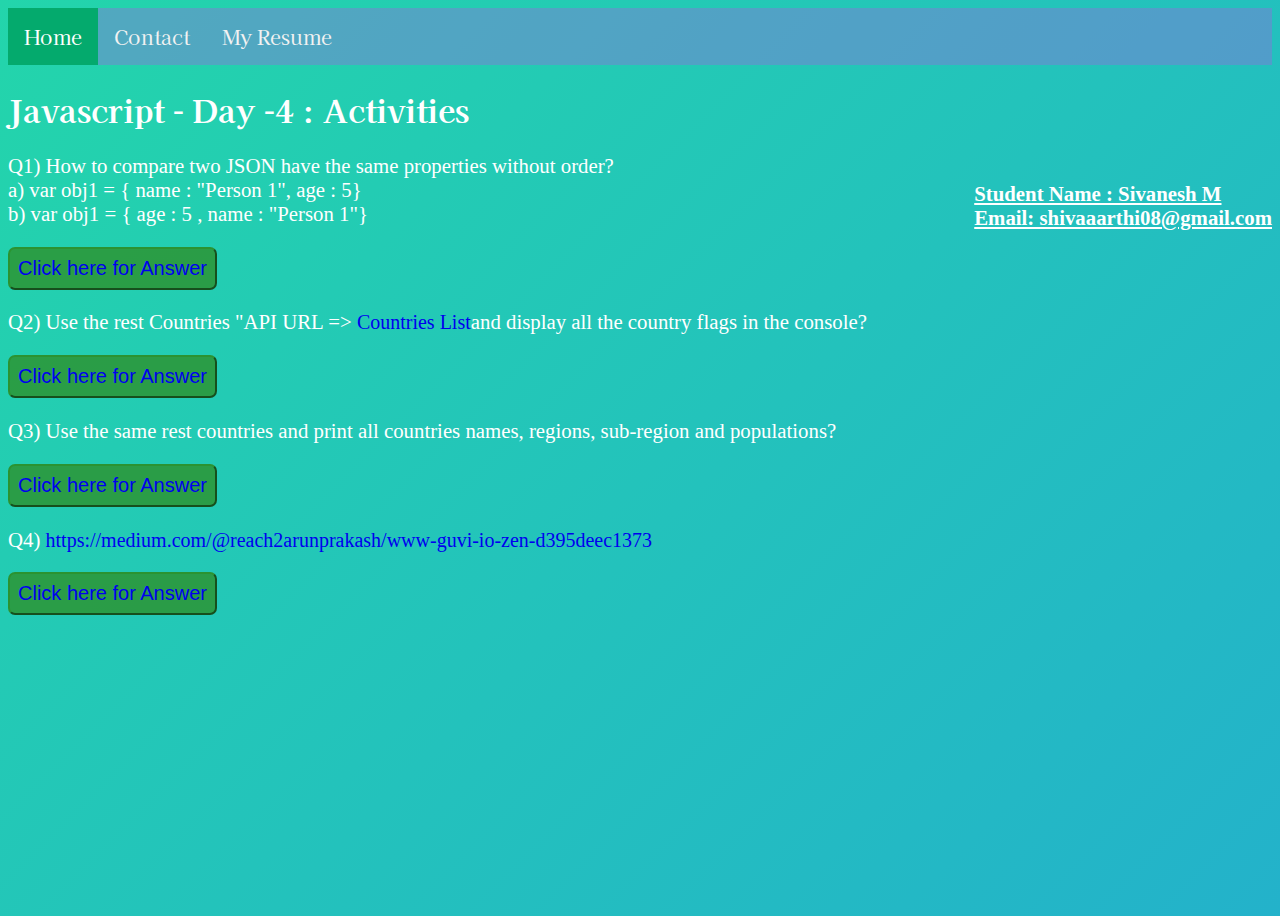
<file: index.html>
<!DOCTYPE html>
<html lang="en">
  <head>
    <meta charset="UTF-8" />
    <meta http-equiv="X-UA-Compatible" content="IE=edge" />
    <meta name="viewport" content="width=device-width, initial-scale=1.0" />
    <link rel="preconnect" href="https://fonts.googleapis.com" />
    <link rel="preconnect" href="https://fonts.gstatic.com" crossorigin />
    <link
      href="https://fonts.googleapis.com/css2?family=Kaisei+Opti&display=swap"
      rel="stylesheet"
    />
    <link rel="stylesheet" href="style.css" />
    <style>
      p,
      h4,
      h5 {
        color: white;
        font-family: "Times New Roman", Times, serif;
        font-size: 1.3em;
      }
      h4 {
        float: right;
      }

      .btn-info {
        background-color: rgba(44, 145, 44, 0.8);
        border-radius: 7px;
        border-color: rgba(44, 145, 44, 0.8);
        padding: 8px;
      }
    </style>
    <title>Zen Class</title>
  </head>
  <body>
    <div>
      <div class="topnav">
        <a class="active" href="#home">Home</a>
        <a href="contact.html">Contact</a>
        <a href="/New folder/resume.html">My Resume</a>
      </div>
      <h1 class="text-center">Javascript - Day -4 : Activities</h1>
    </div>
    <div class="profile-info">
      <h4>
        Student Name : Sivanesh M <br />
        Email: shivaaarthi08@gmail.com
      </h4>
    </div>
    <p>
      Q1) How to compare two JSON have the same properties without order?<br />
      a) var obj1 = { name : "Person 1", age : 5} <br />
      b) var obj1 = { age : 5 , name : "Person 1"}<br />
    </p>
    <button class="btn btn-info">
      <a href="question1.html" target=""><span>Click here for Answer</span></a>
    </button>
    <p>
      Q2) Use the rest Countries "API URL =>
      <a href="https://restcountries.eu/rest/v2/all">Countries List</a>and
      display all the country flags in the console?
    </p>
    <button class="btn btn-info">
      <a href="question2.html" target="">Click here for Answer</a>
    </button>

    <p>
      Q3) Use the same rest countries and print all countries names, regions,
      sub-region and populations?
    </p>
    <button class="btn btn-info">
      <a href="question3.html" target="">Click here for Answer</a>
    </button>
    <p>
      Q4)
      <a
        href="https://medium.com/@reach2arunprakash/www-guvi-io-zen-d395deec1373"
        >https://medium.com/@reach2arunprakash/www-guvi-io-zen-d395deec1373</a
      >
    </p>
    <button class="btn btn-info">
      <a href="question4.html" target="">Click here for Answer</a>
    </button>
  </body>
</html>
</file>
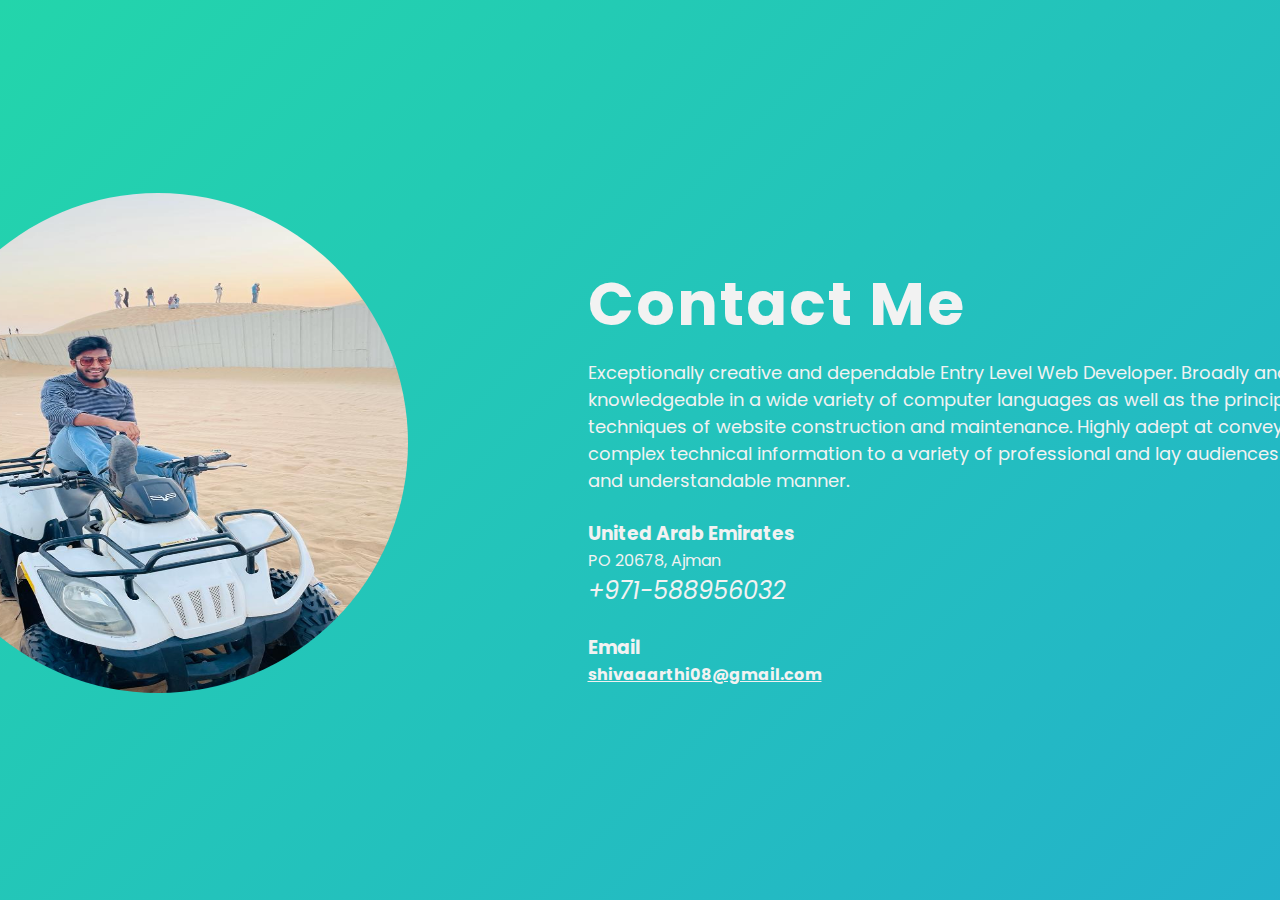
<file: contact.html>
<!DOCTYPE html>
<html lang="en">
  <head>
    <meta charset="UTF-8" />
    <meta http-equiv="X-UA-Compatible" content="IE=edge" />
    <meta name="viewport" content="width=device-width, initial-scale=1.0" />
    <link rel="stylesheet" href="styleContact.css" />
    <style>
      button {
        border-radius: 8px;
        background-color: rgba(44, 145, 44, 0.8);
        padding: 10px 10px;
        font-size: 20px;
        font-weight: bold;

        border-color: rgba(44, 145, 44, 0.8);
        text-decoration: none;
      }
      #back {
        vertical-align: top;
        text-align: left;
      }
    </style>
    <title>Contact</title>
  </head>
  <body>
    <div id="back">
      <!-- <button>
        <a href="index.html" style="margin: 20px">Back</a>
      </button> -->
    </div>
    <br />
    <div class="photo">
      <img
        style="float: right; margin: 0px 0px 15px 15px"
        src="dummy.jpg"
        alt="photo"
      />
    </div>
    <div class="contact container">
      <div class="form">
        <div class="form-txt">
          <h1>Contact Me</h1>
          <p>
            <span
              >Exceptionally creative and dependable Entry Level Web Developer.
              Broadly and deeply knowledgeable in a wide variety of computer
              languages as well as the principles and techniques of website
              construction and maintenance. Highly adept at conveying complex
              technical information to a variety of professional and lay
              audiences in a clear and understandable manner.</span
            >
          </p>
          <br />
          <h3 style="color: #f2f2f2">United Arab Emirates</h3>
          <p style="color: #f2f2f2">
            PO 20678, Ajman<br /><i style="font-size: 1.5em">+971-588956032</i>
          </p>
          <br />
          <h3 style="color: #f2f2f2">Email</h3>
          <a
            class="form-txt"
            href="mailto:shivaaarthi08@gmail.com"
            style="color: #f2f2f2"
            ><b>shivaaarthi08@gmail.com</b>
          </a>
        </div>
      </div>
    </div>
  </body>
</html>
</file>
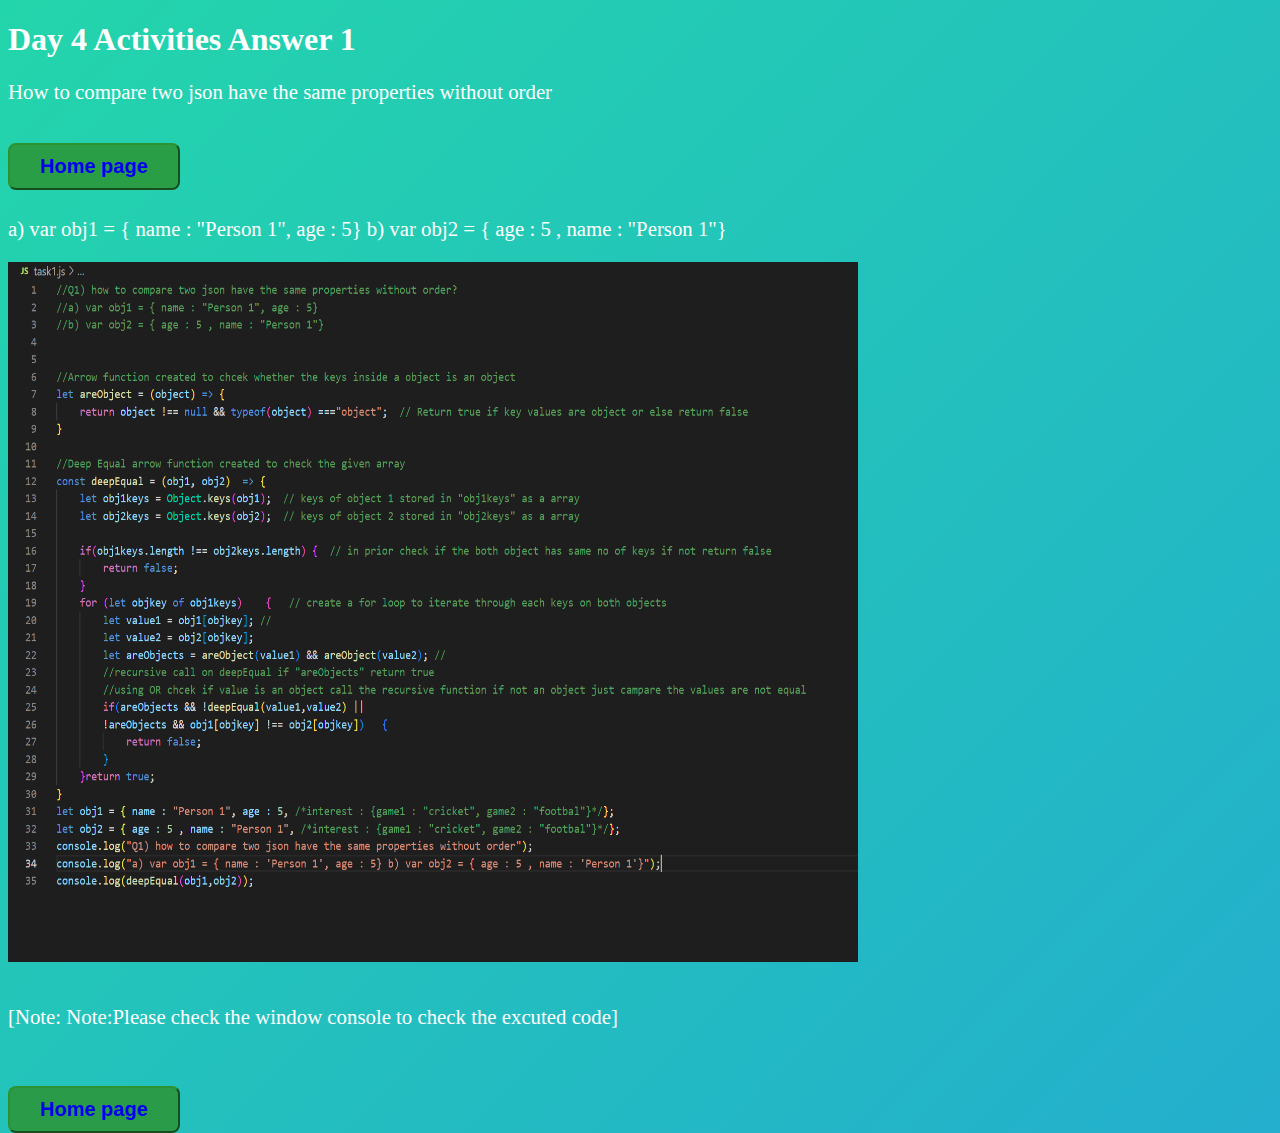
<file: question1.html>
<!DOCTYPE html>
<html lang="en">
  <head>
    <meta charset="UTF-8" />
    <meta http-equiv="X-UA-Compatible" content="IE=edge" />
    <meta name="viewport" content="width=device-width, initial-scale=1.0" />
    <link
      href="https://cdn.jsdelivr.net/npm/bootstrap@5.2.0/dist/css/bootstrap.min.css"
      rel="stylesheet"
      integrity="sha384-gH2yIJqKdNHPEq0n4Mqa/HGKIhSkIHeL5AyhkYV8i59U5AR6csBvApHHNl/vI1Bx"
      crossorigin="anonymous"
    />
    <link rel="stylesheet" href="style.css" />
    <style>
      button {
        position: absolute;
        border-radius: 8px;
        background-color: rgba(44, 145, 44, 0.8);
        padding: 10px 10px;
        font-size: 20px;
        font-weight: bold;
        align-items: flex-start;
        border-color:rgba(44, 145, 44, 0.8);
        text-decoration: none;
      }
      p,
      h4,
      h5 {
        color: white;
        font-family: "Times New Roman", Times, serif;
        font-size: 1.3em;
      }
    </style>
    <title>Day4 Activity</title>
  </head>
  <body>
    <h1 class="text-center">Day 4 Activities Answer 1</h1>
    <p>How to compare two json have the same properties without order</p>
    <br />
    <button>
      <a href="index.html" style="margin: 20px">Home page</a></button
    ><br />
    </button>
    <br />
    <br>
    <p>
      a) var obj1 = { name : "Person 1", age : 5} b) var obj2 = { age : 5 , name
      : "Person 1"}
    </p>
    <img
      class="code-img"
      src="Task1 Code.PNG"
      alt="Image of Task one"
      height="700px"
      width="850px"
    />
    <br>
    <br>
    <p>
      [Note: Note:Please check the window console to check the excuted code]
    </p>
    <br />
    <br />
    <button>
      <a href="index.html" style="margin: 20px">Home page</a></button
    >
    </button>
    <script src="task1.js"></script>
    <script
      src="https://cdn.jsdelivr.net/npm/bootstrap@5.2.0/dist/js/bootstrap.bundle.min.js"
      integrity="sha384-A3rJD856KowSb7dwlZdYEkO39Gagi7vIsF0jrRAoQmDKKtQBHUuLZ9AsSv4jD4Xa"
      crossorigin="anonymous"
    ></script>
  </body>
</html>
</file>
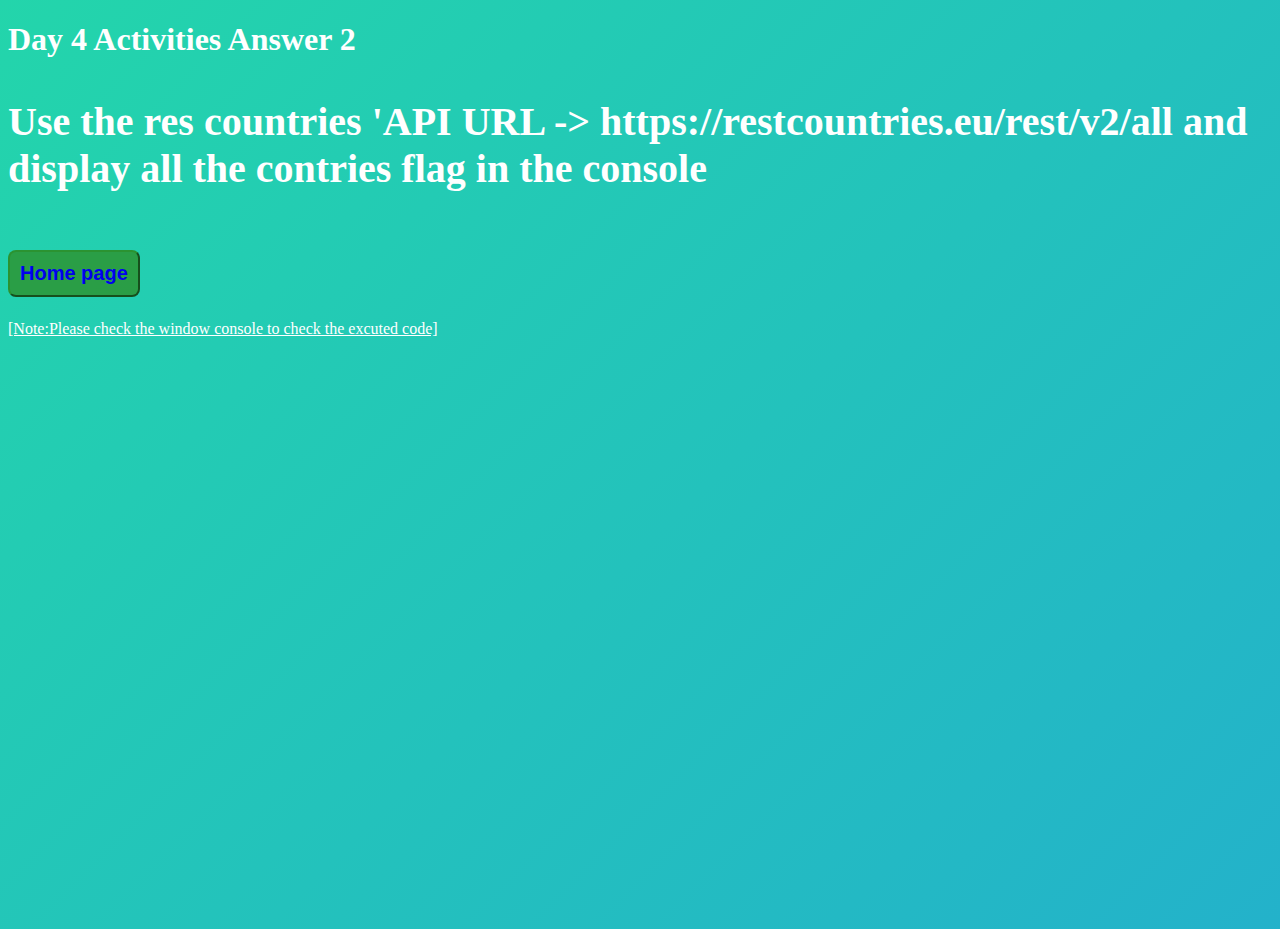
<file: question2.html>
<!DOCTYPE html>
<html lang="en">
  <head>
    <meta charset="UTF-8" />
    <meta http-equiv="X-UA-Compatible" content="IE=edge" />
    <meta name="viewport" content="width=device-width, initial-scale=1.0" />
    <link
      href="https://cdn.jsdelivr.net/npm/bootstrap@5.2.0/dist/css/bootstrap.min.css"
      rel="stylesheet"
      integrity="sha384-gH2yIJqKdNHPEq0n4Mqa/HGKIhSkIHeL5AyhkYV8i59U5AR6csBvApHHNl/vI1Bx"
      crossorigin="anonymous"
    />
    <link rel="stylesheet" href="style.css" />
    <style>
      * {
        box-sizing: border-box;
      }

      #coloum {
        float: left;
        width: 10%;
        padding: 10px;
      }

      /* Clearfix (clear floats) */
      #countryFlag::after {
        content: "";
        clear: both;
        display: table;
      }
      img {
        border-radius: 100%;
      }
      button {
        position: absolute;
        border-radius: 8px;
        background-color: rgba(44, 145, 44, 0.8);
        padding: 10px 10px;
        font-size: 20px;
        font-weight: bold;
        align-items: flex-start;
        border-color: rgba(44, 145, 44, 0.8);
        text-decoration: none;
      }
    </style>

    <title>Day3 Activity</title>
  </head>
  <body>
    <h1 class="text-center">Day 4 Activities Answer 2</h1>
    <p style="font-weight: bold; font-size: 2.5em">
      Use the res countries 'API URL -> https://restcountries.eu/rest/v2/all and
      display all the contries flag in the console
    </p>
    <br />
    <button class="text-end" class="btn btn-success">
      <a href="index.html">Home page</a>
    </button>
    <br />
    <br />
    <br />

    <div id="countryFlag"></div>

    <p style="text-decoration: underline">
      [Note:Please check the window console to check the excuted code]
    </p>
    <br />

    <script src="task2.js"></script>
    <script
      src="https://cdn.jsdelivr.net/npm/bootstrap@5.2.0/dist/js/bootstrap.bundle.min.js"
      integrity="sha384-A3rJD856KowSb7dwlZdYEkO39Gagi7vIsF0jrRAoQmDKKtQBHUuLZ9AsSv4jD4Xa"
      crossorigin="anonymous"
    ></script>
  </body>
</html>
</file>
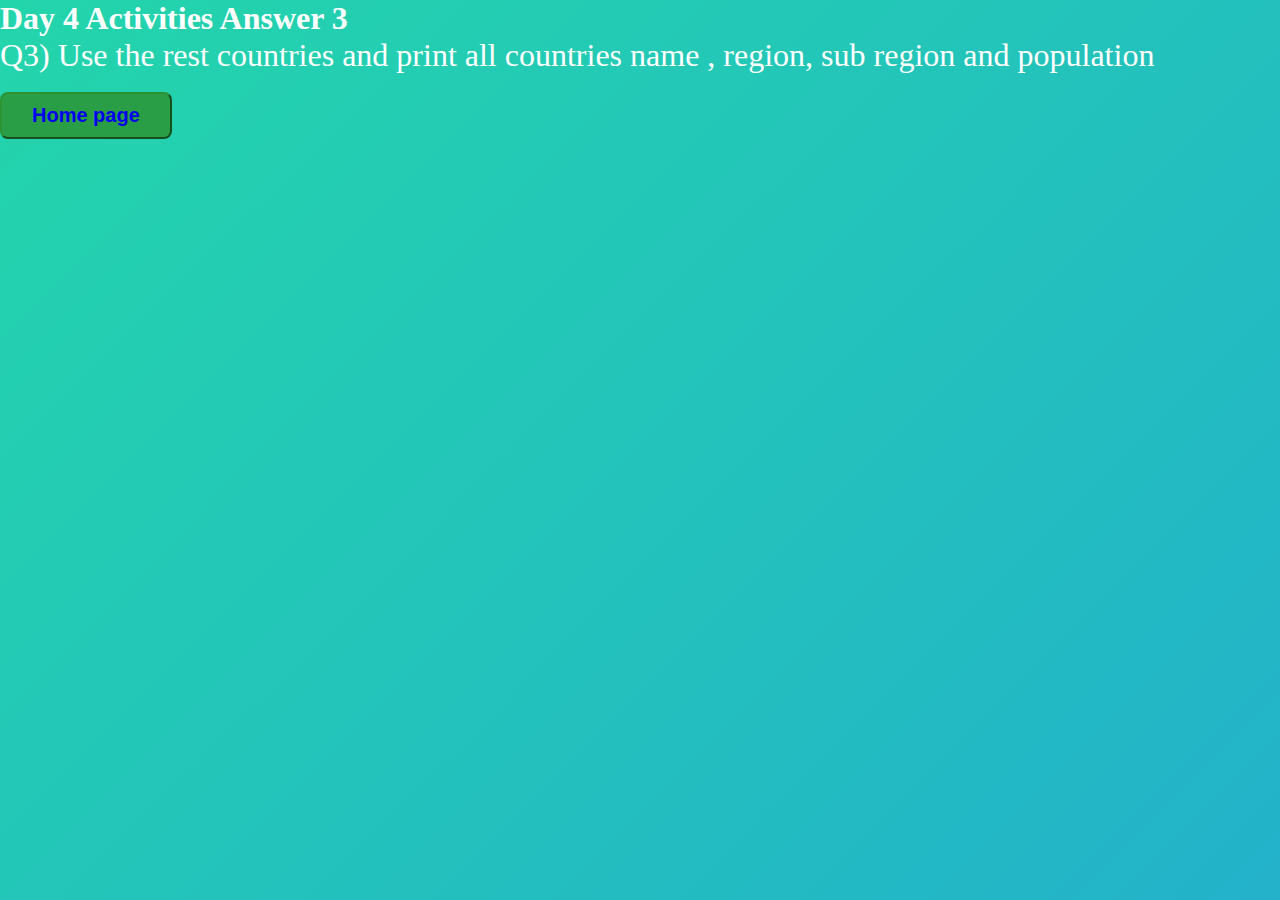
<file: question3.html>
<!DOCTYPE html>
<html lang="en">
  <head>
    <meta charset="UTF-8" />
    <meta http-equiv="X-UA-Compatible" content="IE=edge" />
    <meta name="viewport" content="width=device-width, initial-scale=1.0" />
    <link
      href="https://cdn.jsdelivr.net/npm/bootstrap@5.2.0/dist/css/bootstrap.min.css"
      rel="stylesheet"
      integrity="sha384-gH2yIJqKdNHPEq0n4Mqa/HGKIhSkIHeL5AyhkYV8i59U5AR6csBvApHHNl/vI1Bx"
      crossorigin="anonymous"
    />
    <link rel="stylesheet" href="style.css" />
    <style>
      * {
        box-sizing: border-box;
        margin: 0;
        padding: 0;
      }

      #coloum {
        position: relative;
        float: left;
        width: 20%;
        padding: 0px;
      }

      /* Clearfix (clear floats) */
      #countryFlag::after {
        content: "";
        clear: both;
        display: table;
      }
      img {
        object-fit: cover;
        border-radius: 100%;
        align-items: center;
        transition: transform 0.2s;
      }
      img:hover {
        transform: scale(1.2);
      }
      button {
        position: absolute;
        border-radius: 8px;
        background-color: rgba(44, 145, 44, 0.8);
        padding: 10px 10px;
        font-size: 20px;
        font-weight: bold;
        align-items: flex-start;
        border-color: rgba(44, 145, 44, 0.8);
        text-decoration: none;
      }

      p {
        font-family: "Times New Roman", Times, serif;
        font-size: 1em;
      }
    </style>
    <title>Day4 Activity</title>
  </head>
  <body>
    <h1 class="text-center">Day 4 Activities Answer 3</h1>
    <p style="font-size: 2em">
      Q3) Use the rest countries and print all countries name , region, sub
      region and population
    </p>
    <br />
    <button>
      <a href="index.html" style="margin: 20px">Home page</a></button
    ><br />
    <br />

    <br />

    <div id="countryDetail"></div>

    <script src="task3.js"></script>
  </body>
</html>
</file>
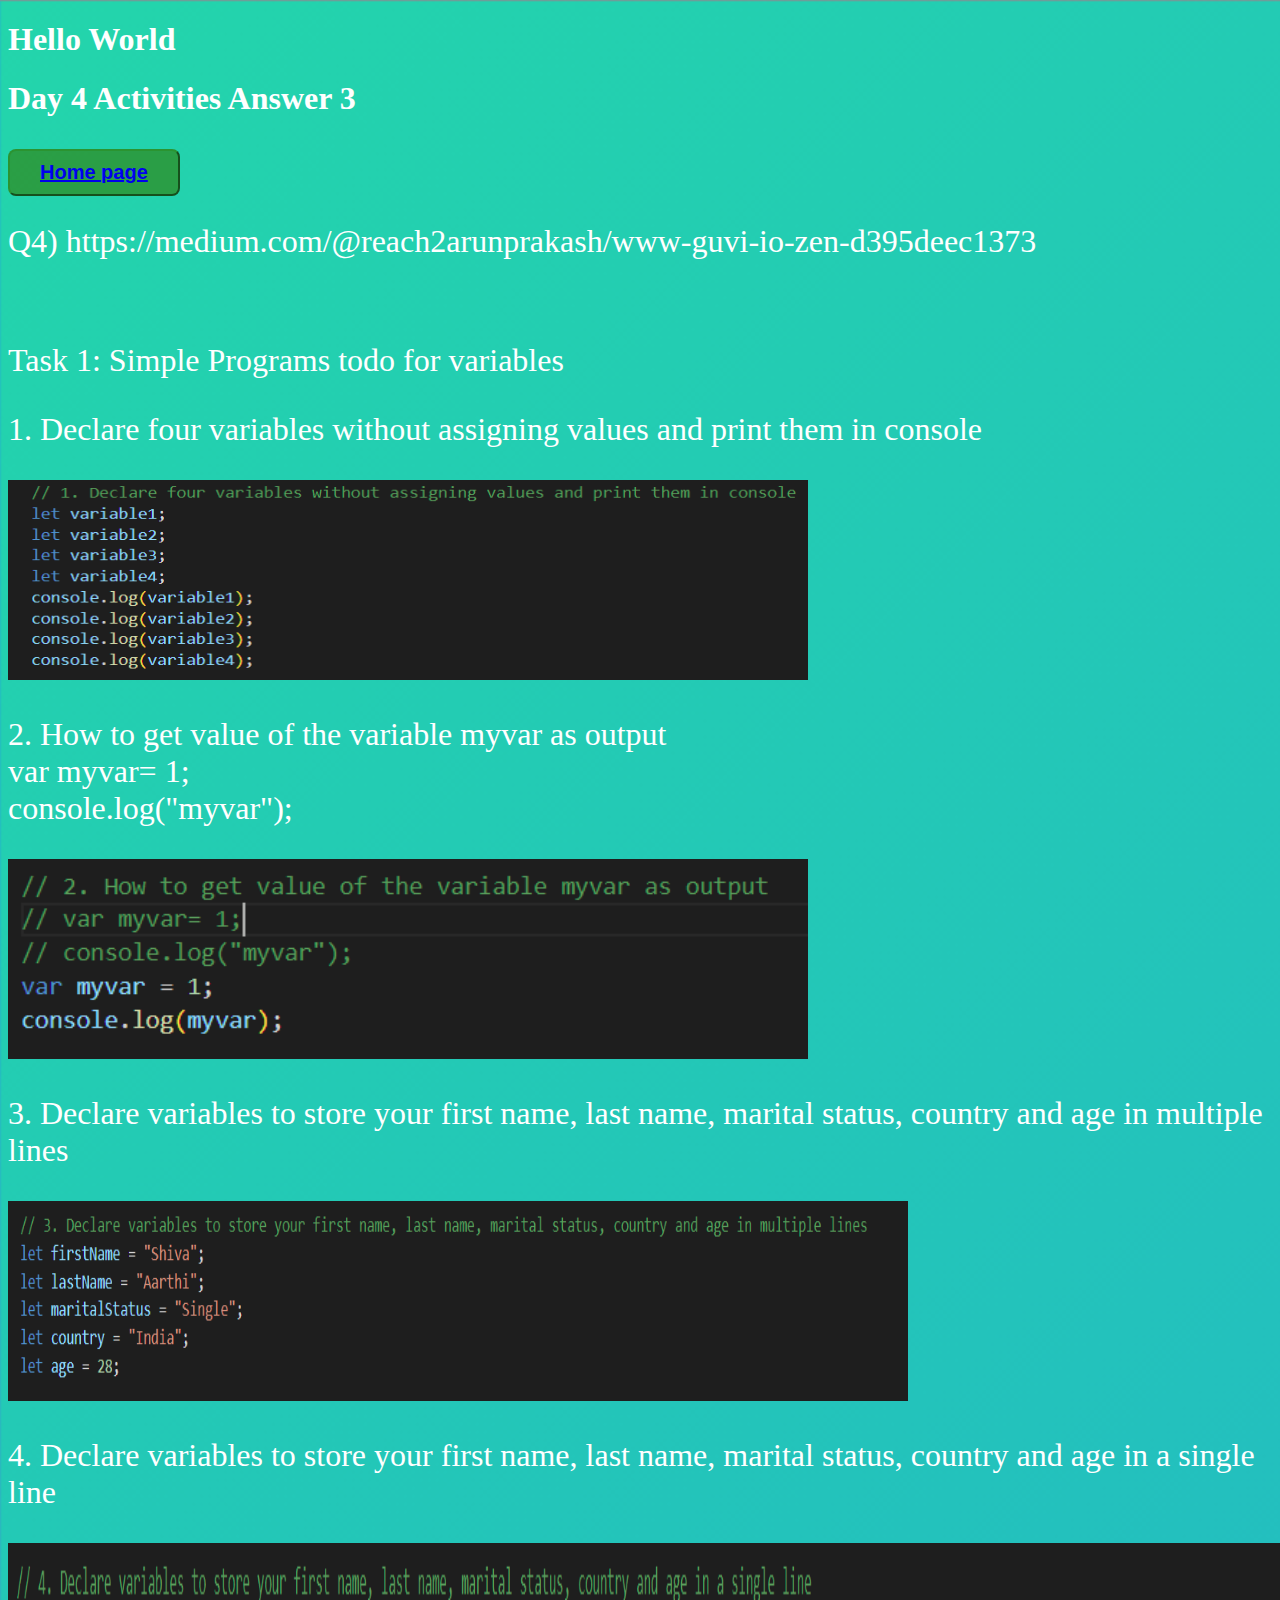
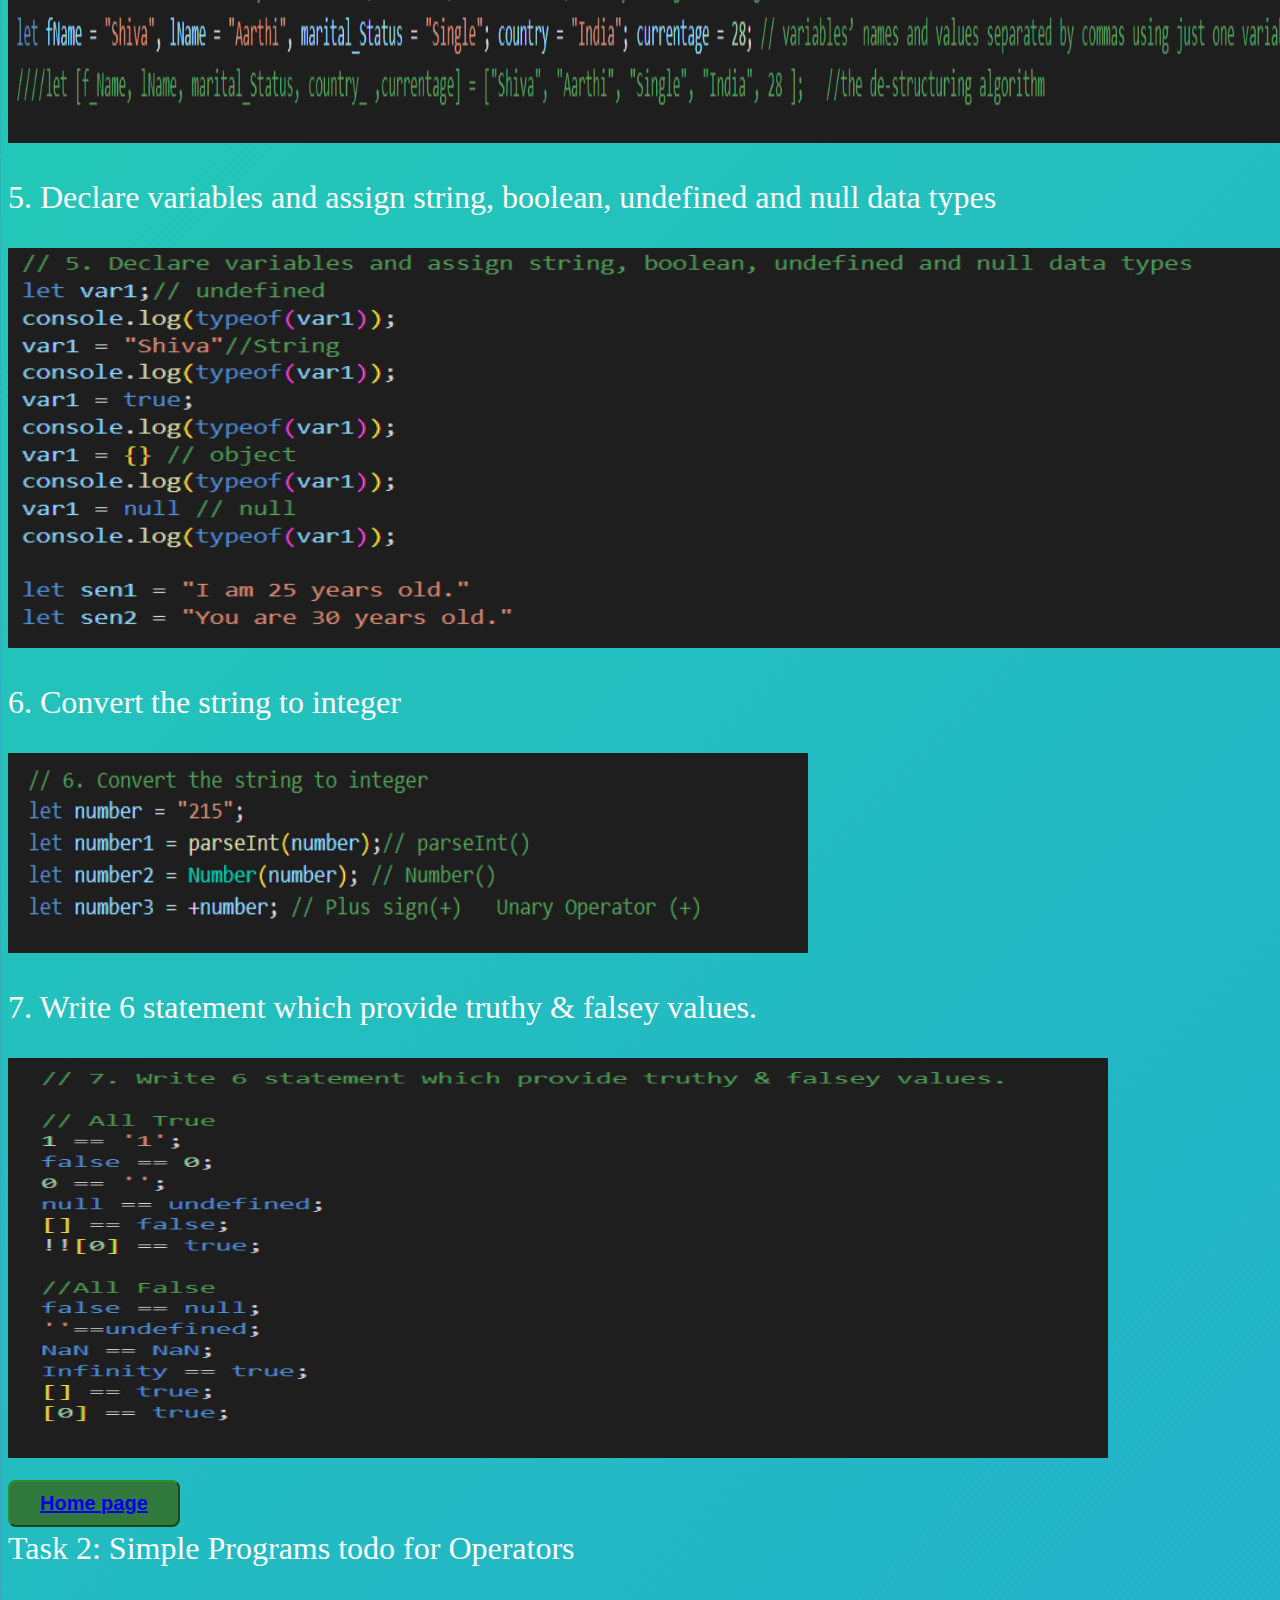
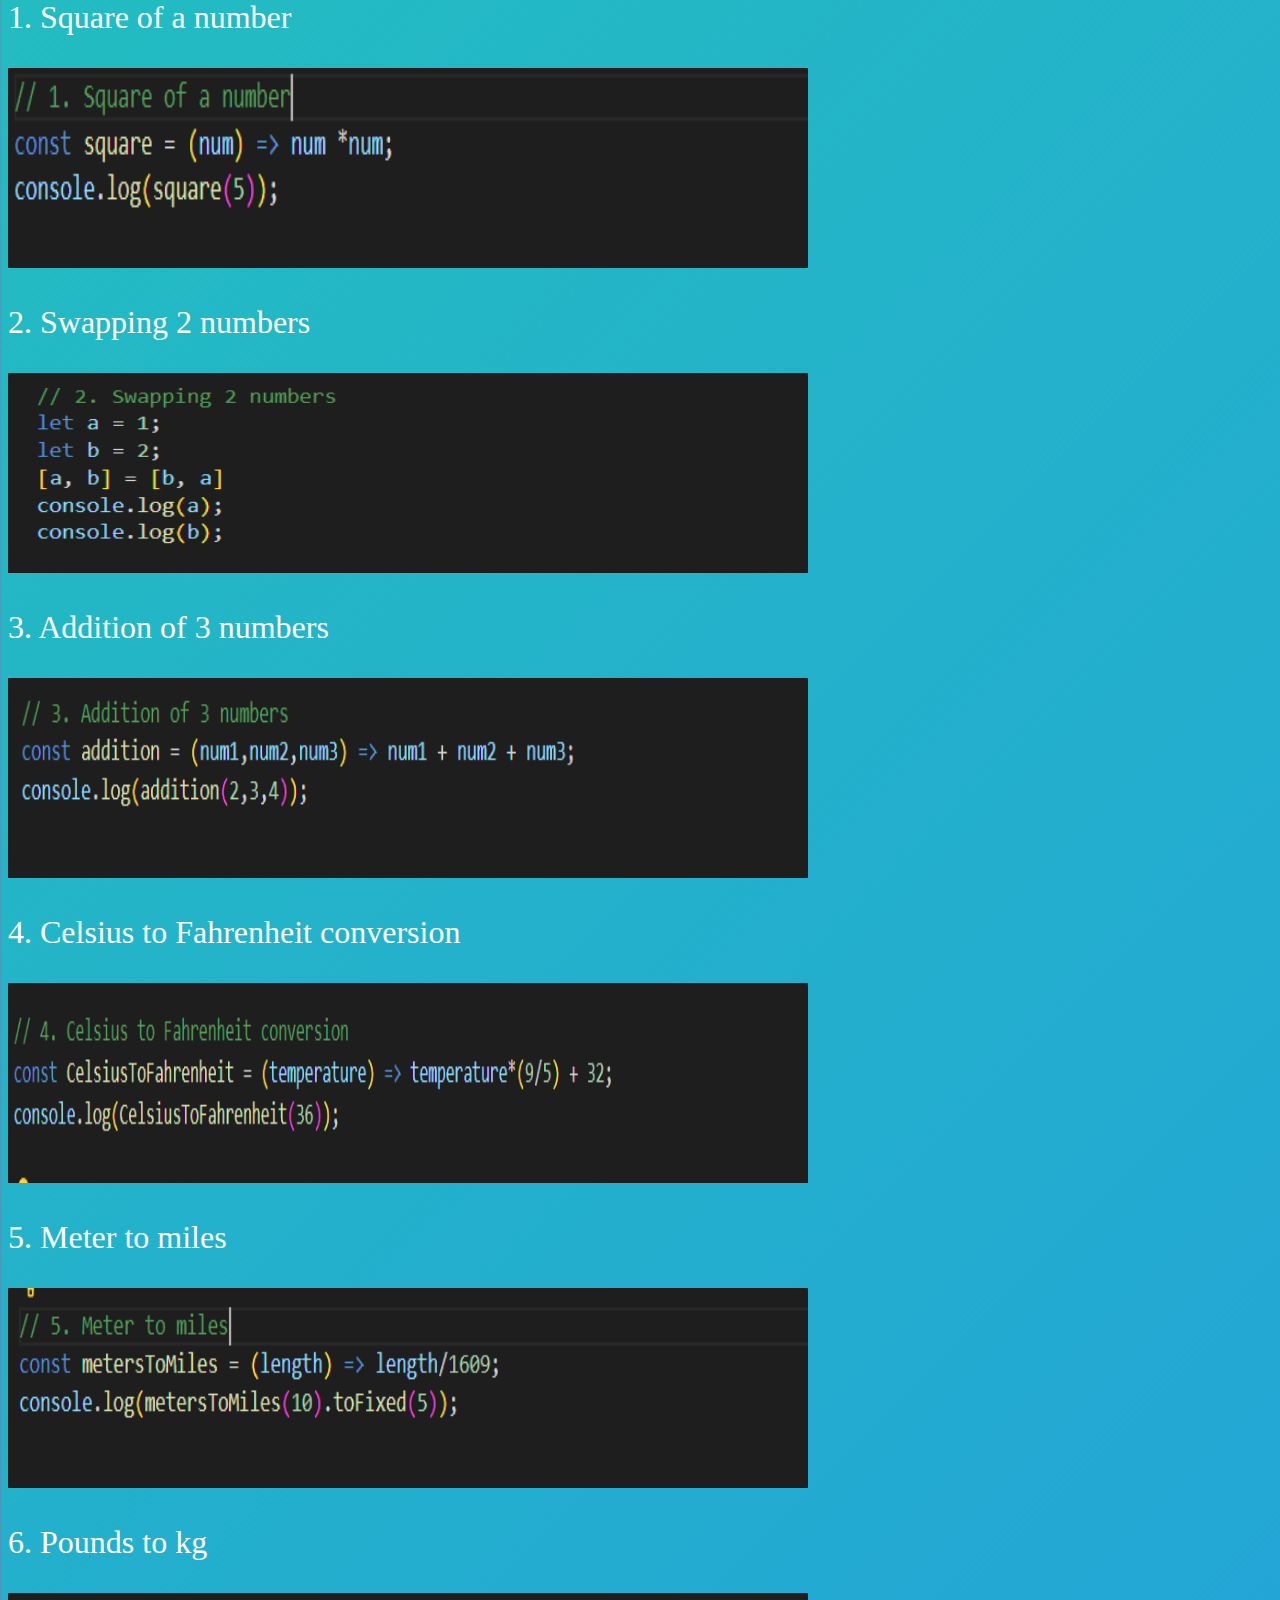
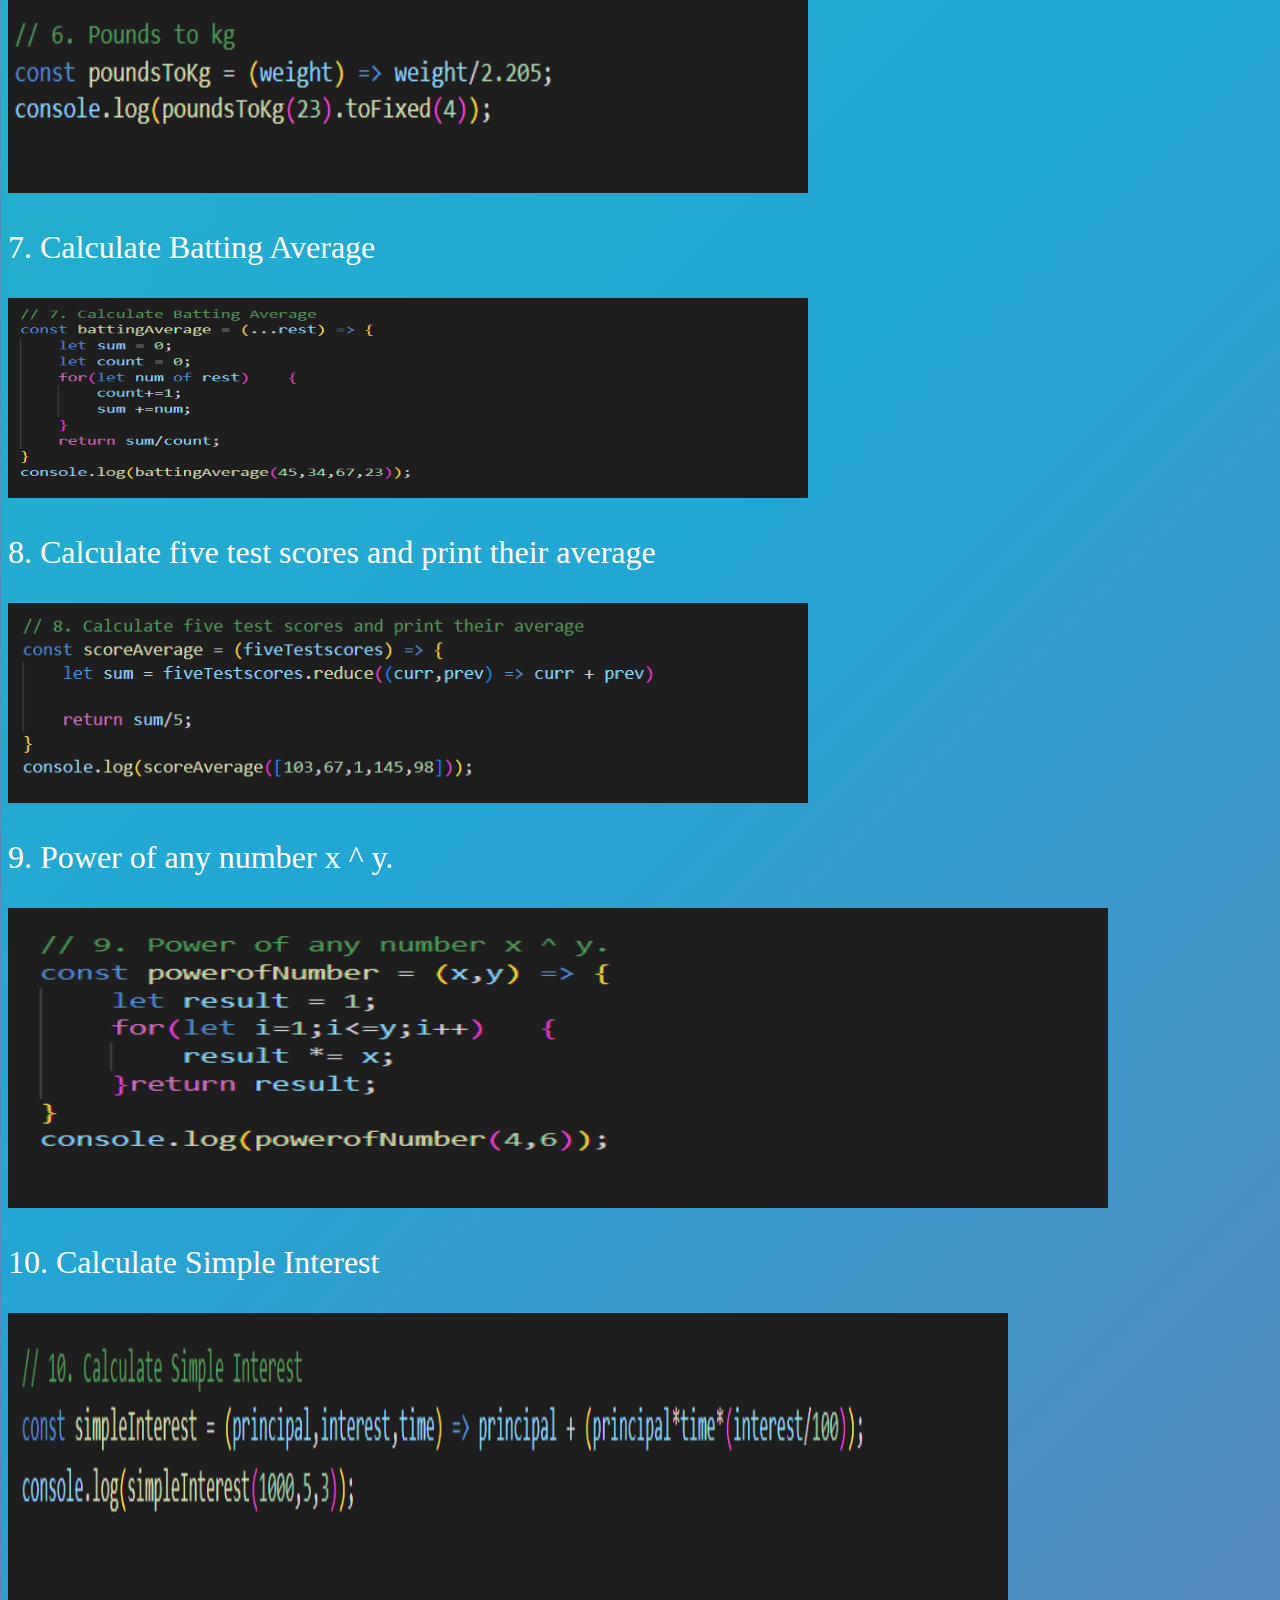
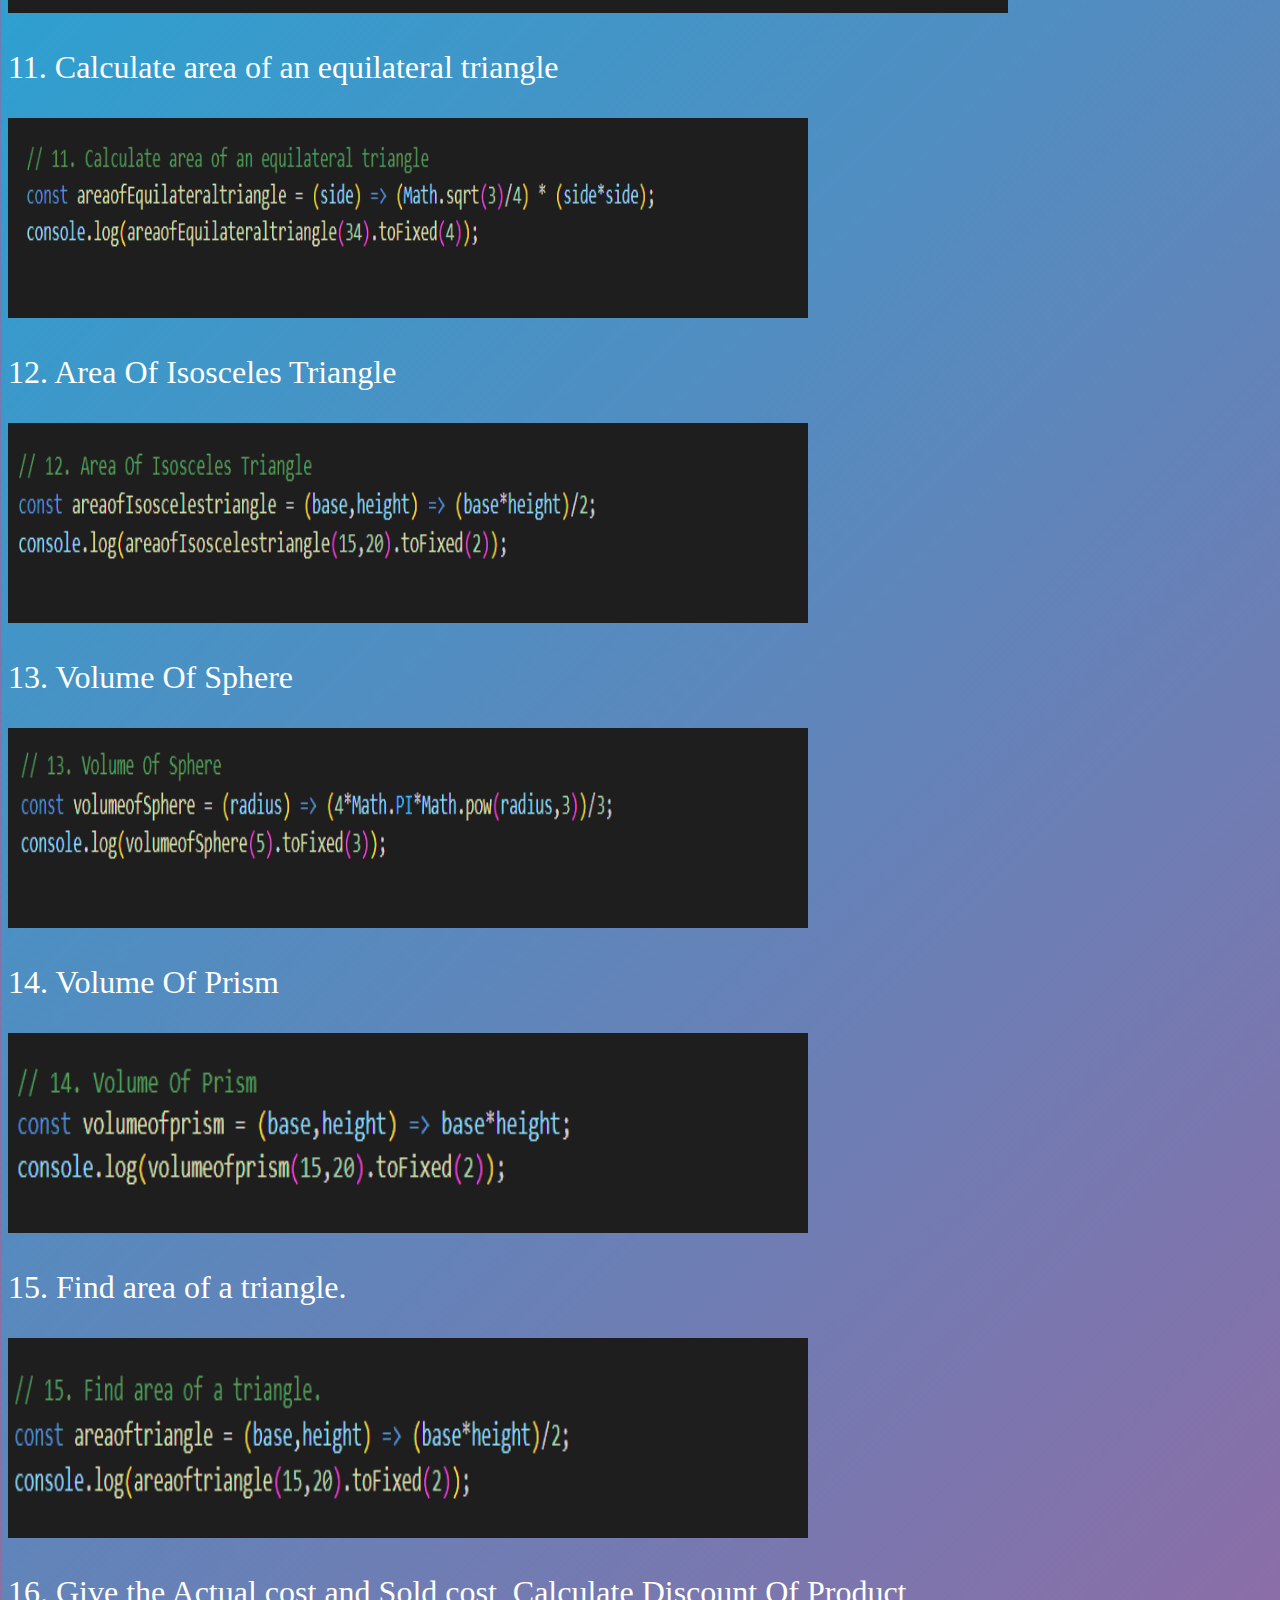
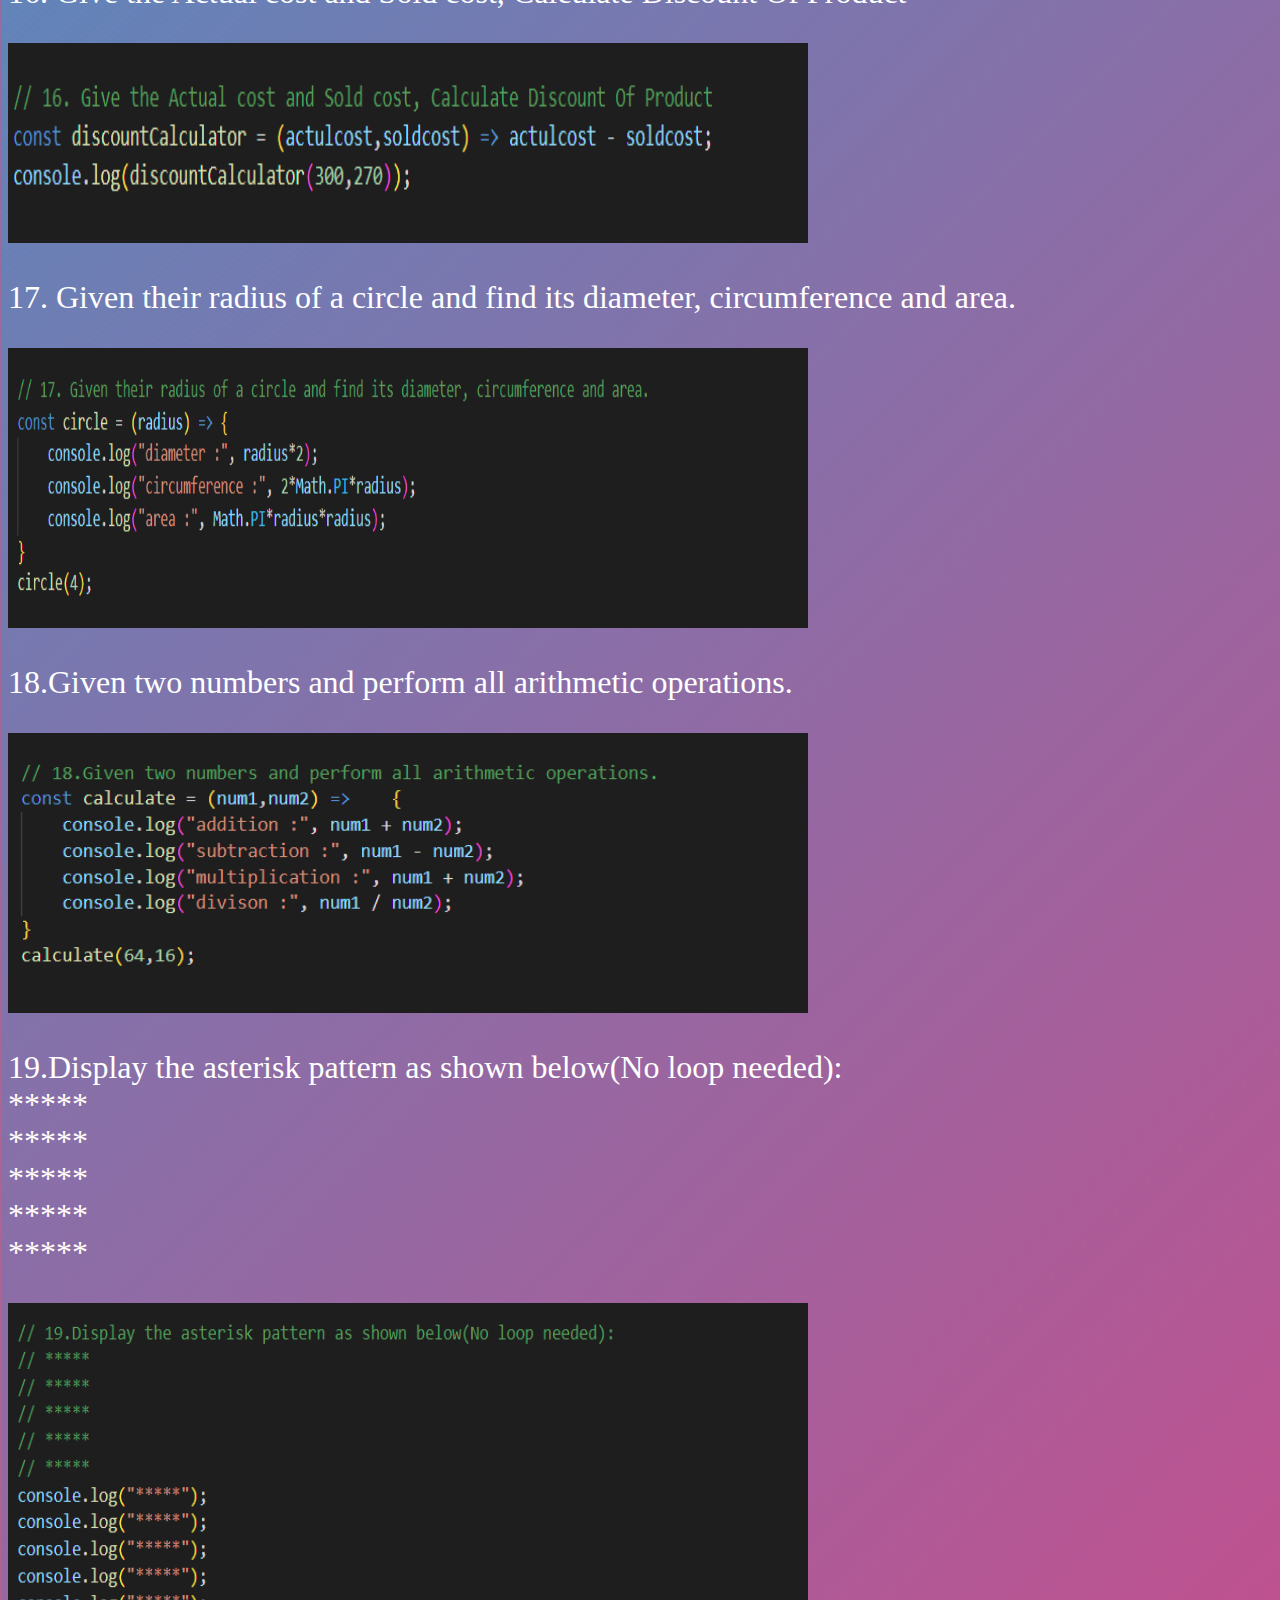
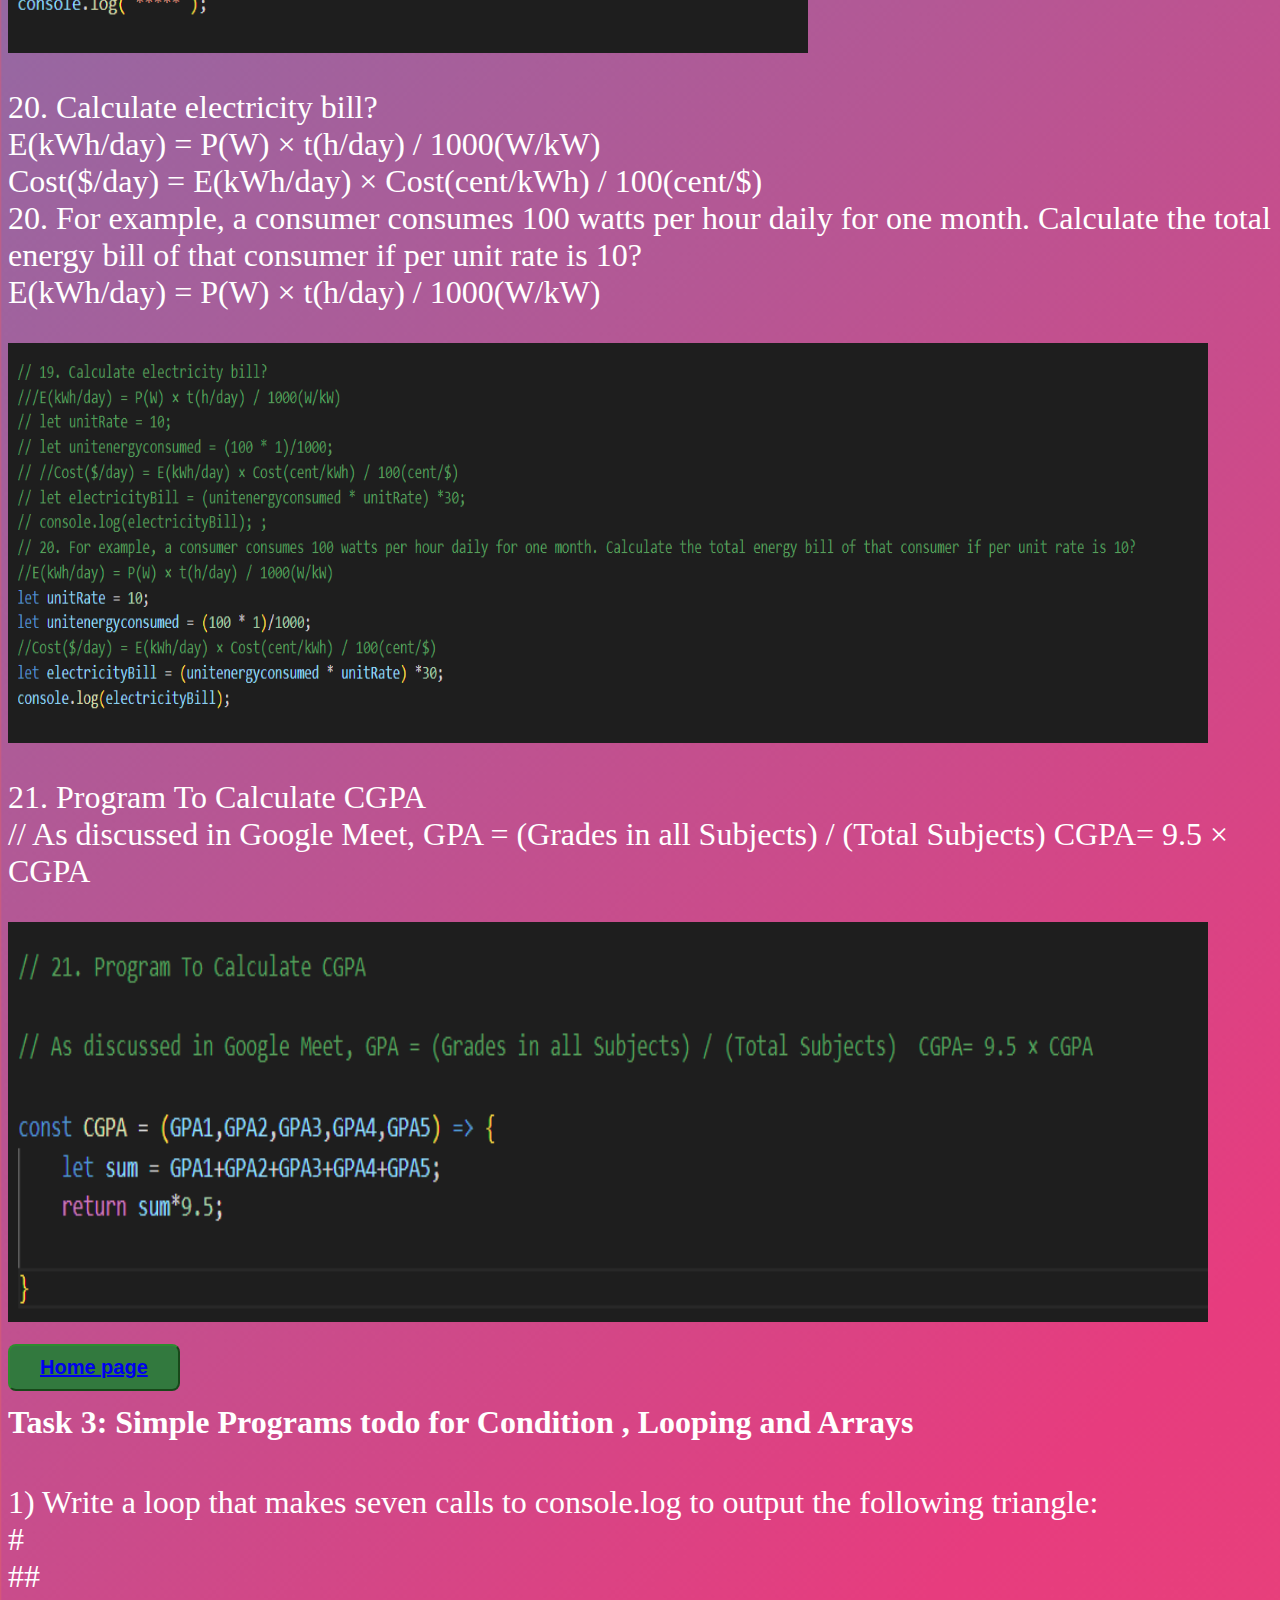
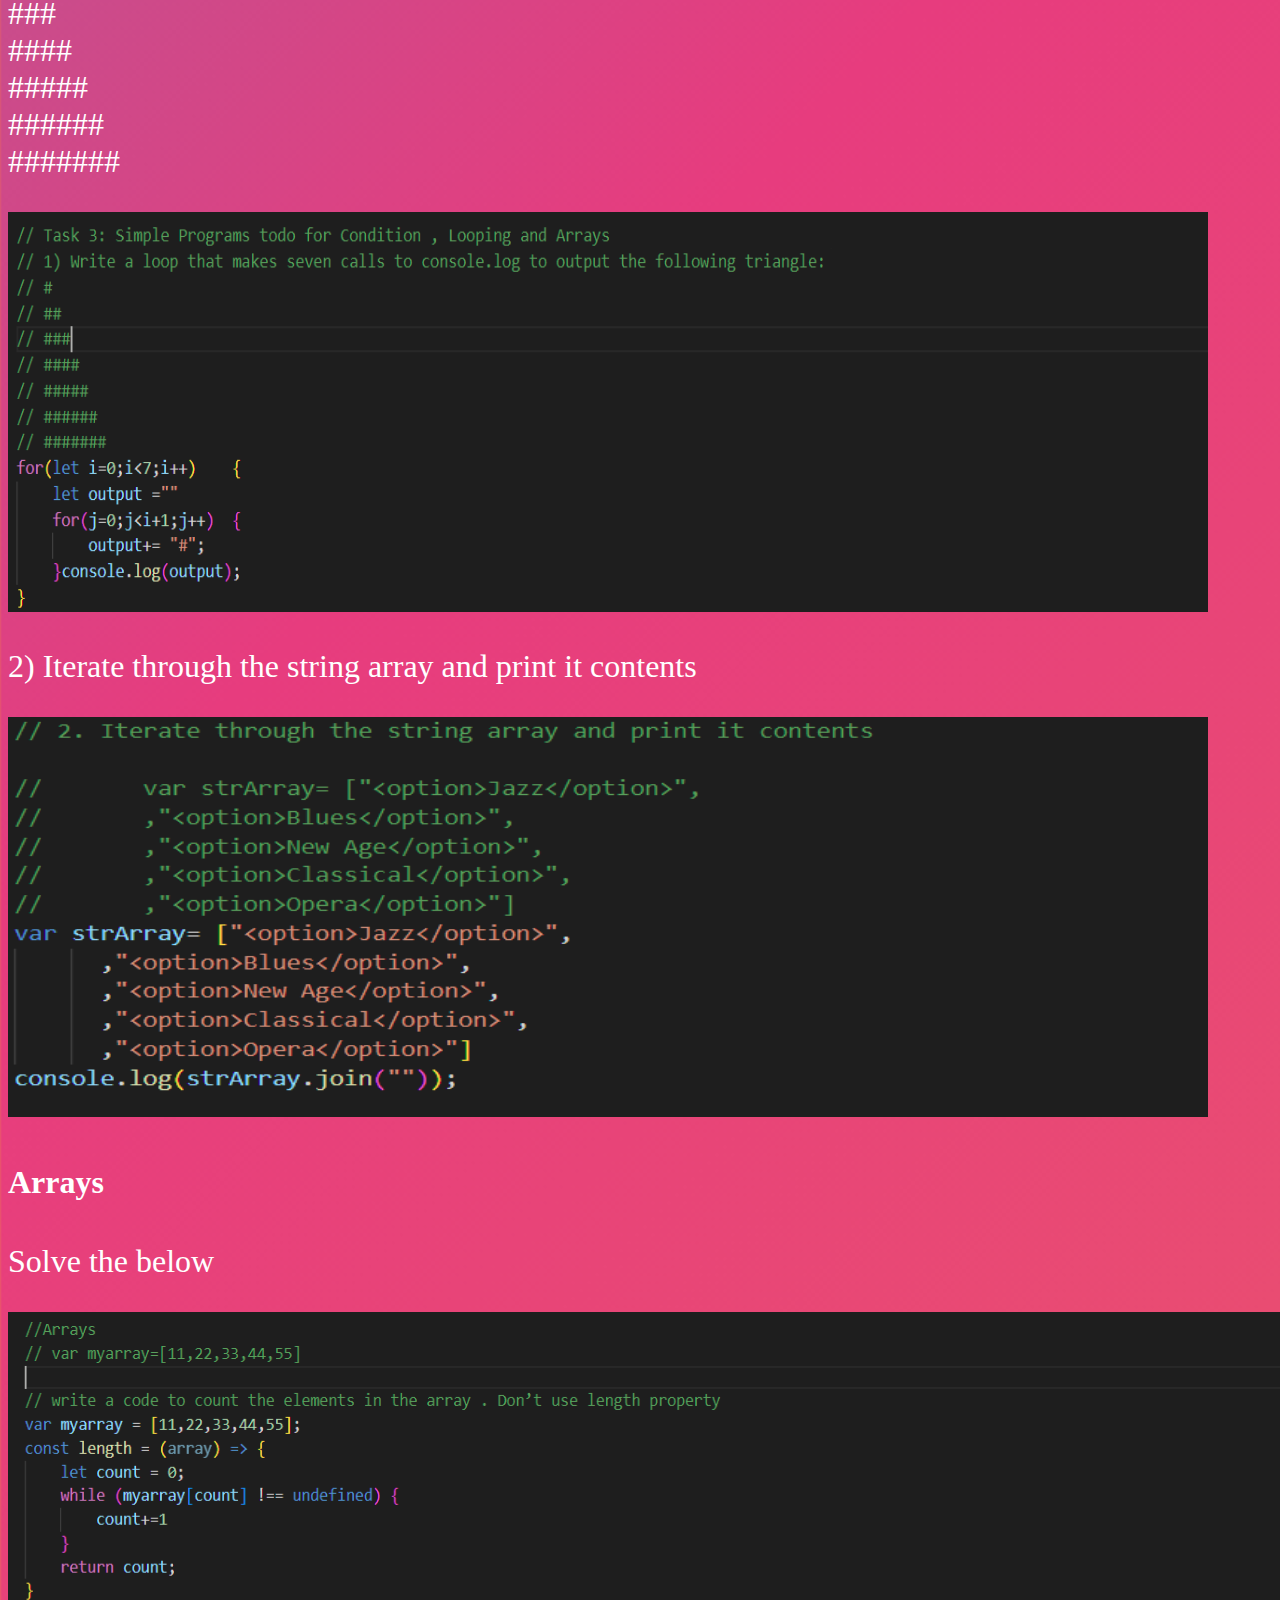
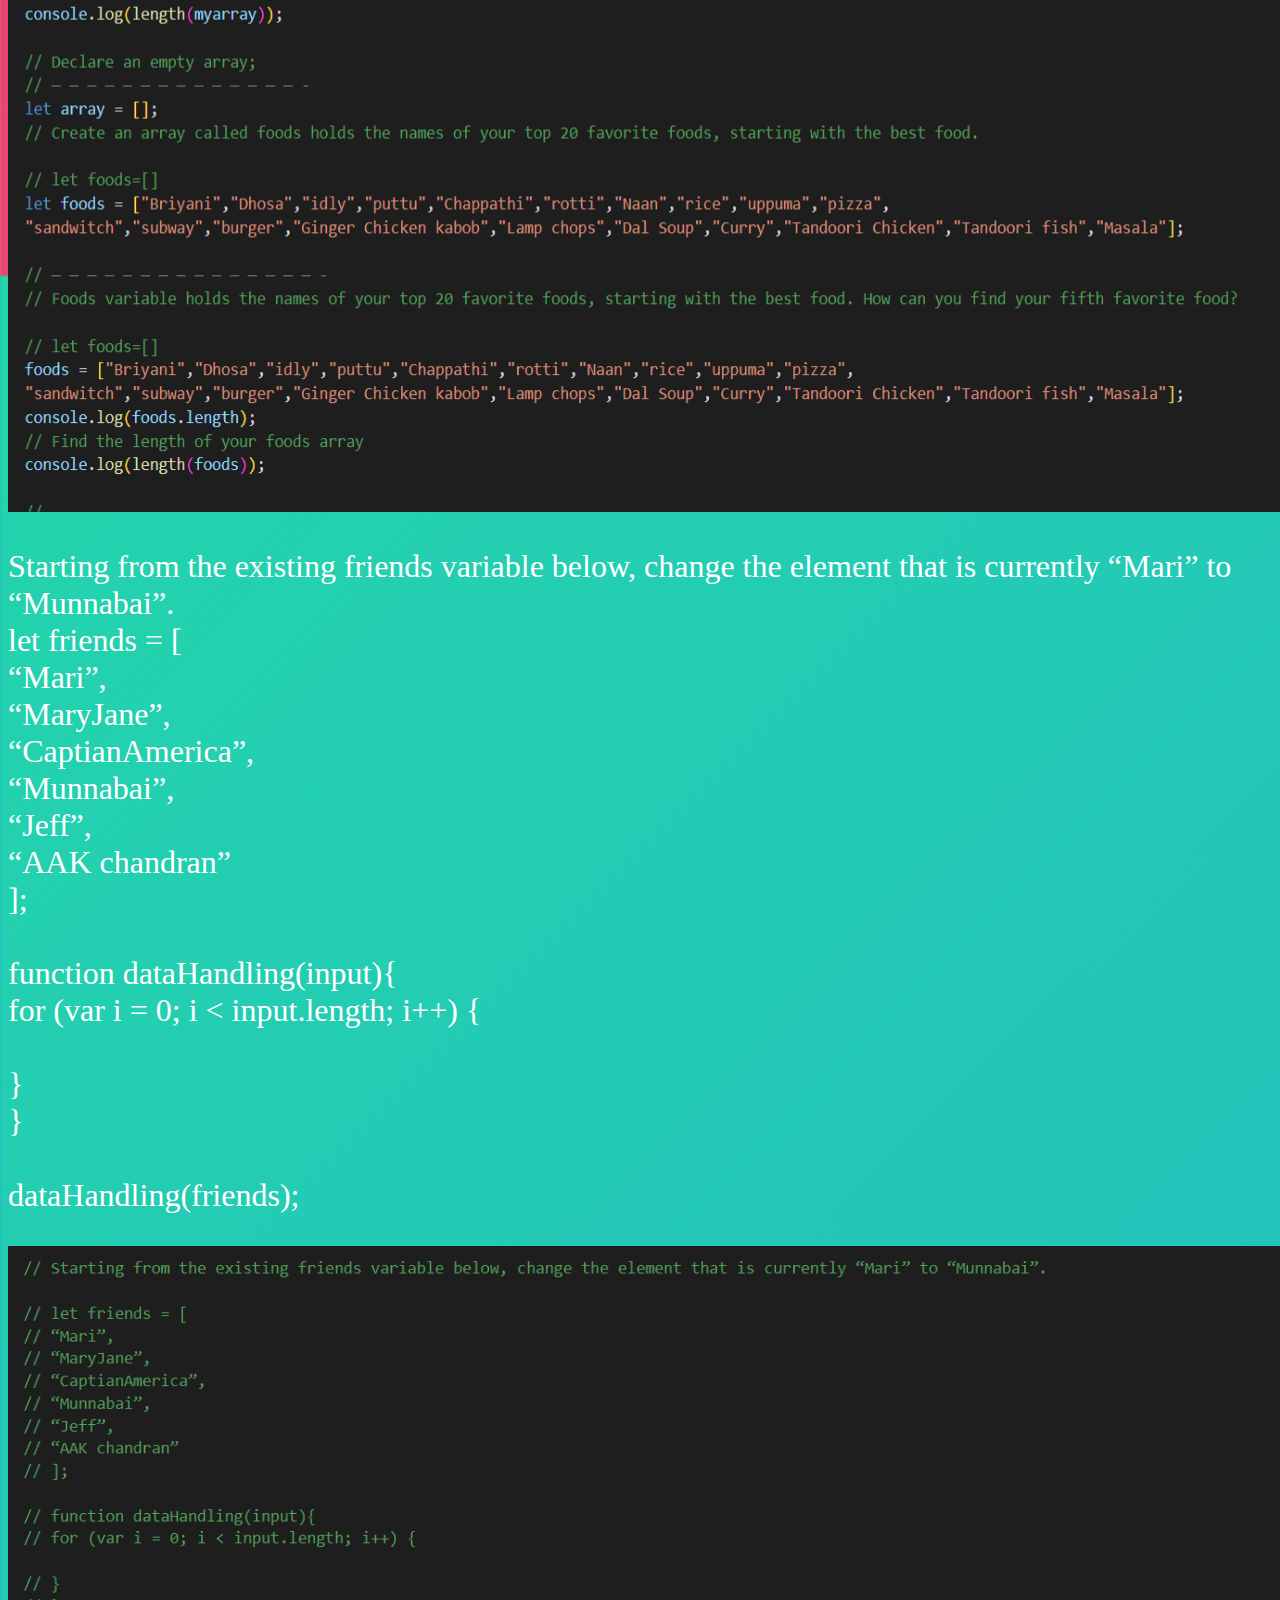
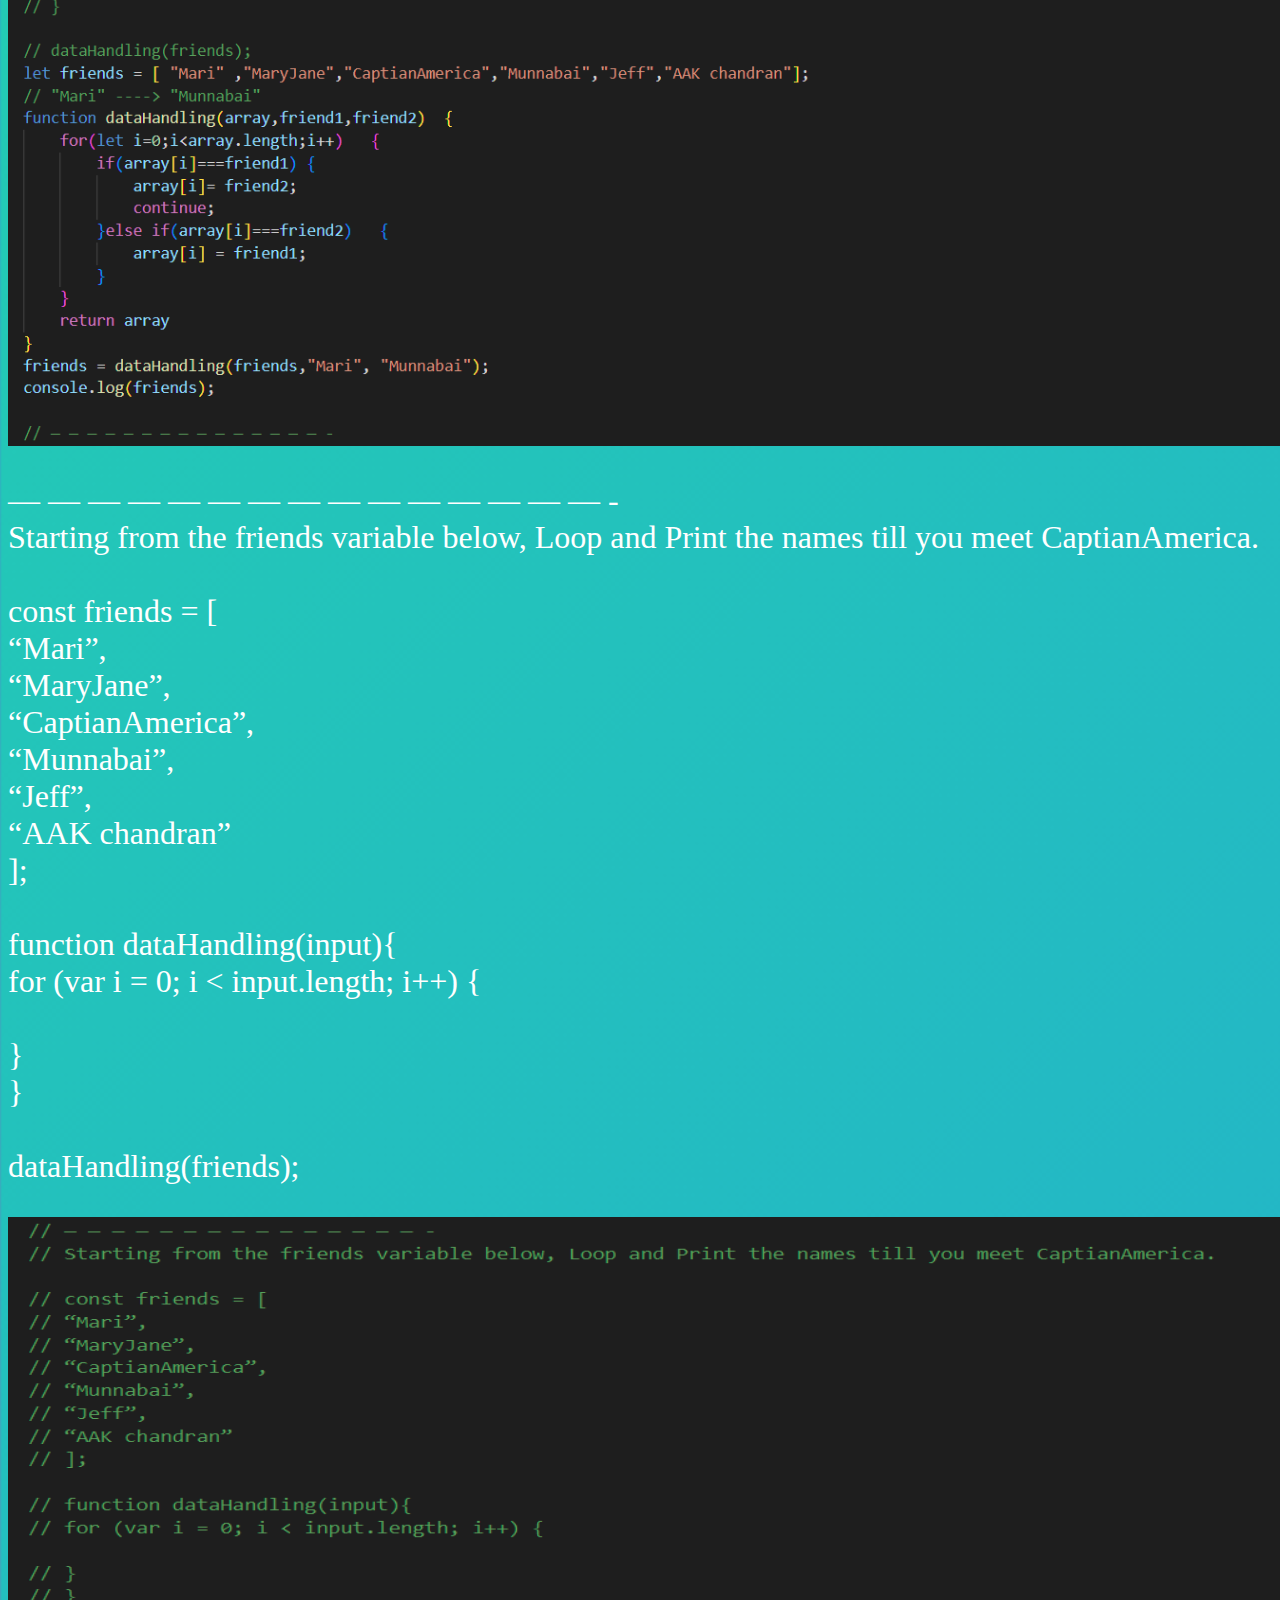
<file: question4.html>
<!DOCTYPE html>
<html lang="en">
  <head>
    <meta charset="UTF-8" />
    <meta http-equiv="X-UA-Compatible" content="IE=edge" />
    <meta name="viewport" content="width=device-width, initial-scale=1.0" />
    <title>GUVI: Zen Class — Variables Arrays & Objects</title>
    <link rel="stylesheet" href="styleq4.css" />
    <style>
      h1,
      h4 {
        color: white;
        font-size: 2em;
      }
      p {
        color: white;
        font-family: "Times New Roman", Times, serif;
        font-size: 2em;
        font-weight: 4em;
      }
      button {
        position: absolute;
        border-radius: 8px;
        background-color: rgba(44, 145, 44, 0.8);
        padding: 10px 10px;
        font-size: 20px;
        font-weight: bold;
        align-items: flex-start;
        border-color: rgba(44, 145, 44, 0.8);
        text-decoration: none;
      }
    </style>
  </head>
  <body>
    <h1>Hello World</h1>
    <h1 class="text-center">Day 4 Activities Answer 3</h1>
    <p style="font-size: 2em">
      <button>
        <a href="index.html" style="margin: 20px">Home page</a></button
      ><br />
      <br />
      Q4) https://medium.com/@reach2arunprakash/www-guvi-io-zen-d395deec1373
    </p>
    <br />
    <p>Task 1: Simple Programs todo for variables</p>
    <p>
      1. Declare four variables without assigning values and print them in
      console
    </p>
    <img
      class="code-img"
      src="t1.PNG"
      alt="Image of Task one"
      height="200px"
      width="800px"
    />
    <p>
      2. How to get value of the variable myvar as output <br />
      var myvar= 1;<br />
      console.log("myvar");
    </p>
    <img
      class="code-img"
      src="t2.PNG"
      alt="Image of Task one"
      height="200px"
      width="800px"
    />
    <p>
      3. Declare variables to store your first name, last name, marital status,
      country and age in multiple lines
    </p>
    <img
      class="code-img"
      src="t3.PNG"
      alt="Image of Task one"
      height="200px"
      width="900px"
    />
    <p>
      4. Declare variables to store your first name, last name, marital status,
      country and age in a single line
    </p>
    <img
      class="code-img"
      src="t4.PNG"
      alt="Image of Task one"
      height="200px"
      width="1400px"
    />
    <p>
      5. Declare variables and assign string, boolean, undefined and null data
      types
    </p>
    <img
      class="code-img"
      src="t5.PNG"
      alt="Image of Task one"
      height="400px"
      width="1300px"
    />
    <p>6. Convert the string to integer</p>
    <img
      class="code-img"
      src="t6.PNG"
      alt="Image of Task one"
      height="200px"
      width="800px"
    />
    <p>7. Write 6 statement which provide truthy & falsey values.</p>
    <img
      class="code-img"
      src="t7.PNG"
      alt="Image of Task one"
      height="400px"
      width="1100px"
    />
    <br />
    <br />

    <button style="background-color: rgb(50, 121, 62); color: whitesmoke">
      <a href="index.html" style="margin: 20px">Home page</a></button
    ><br />
    <p>Task 2: Simple Programs todo for Operators</p>
    <p>1. Square of a number</p>
    <img
      class="code-img"
      src="t8.PNG"
      alt="Image of Task one"
      height="200px"
      width="800px"
    />
    <p>2. Swapping 2 numbers</p>
    <img
      class="code-img"
      src="t9.PNG"
      alt="Image of Task one"
      height="200px"
      width="800px"
    />
    <p>3. Addition of 3 numbers</p>
    <img
      class="code-img"
      src="t10.PNG"
      alt="Image of Task one"
      height="200px"
      width="800px"
    />
    <p>4. Celsius to Fahrenheit conversion</p>
    <img
      class="code-img"
      src="t11.PNG"
      alt="Image of Task one"
      height="200px"
      width="800px"
    />
    <p>5. Meter to miles</p>
    <img
      class="code-img"
      src="t12.PNG"
      alt="Image of Task one"
      height="200px"
      width="800px"
    />
    <p>6. Pounds to kg</p>
    <img
      class="code-img"
      src="t13.PNG"
      alt="Image of Task one"
      height="200px"
      width="800px"
    />
    <p>7. Calculate Batting Average</p>
    <img
      class="code-img"
      src="t14.PNG"
      alt="Image of Task one"
      height="200px"
      width="800px"
    />
    <p>8. Calculate five test scores and print their average</p>
    <img
      class="code-img"
      src="t15.PNG"
      alt="Image of Task one"
      height="200px"
      width="800px"
    />
    <p>9. Power of any number x ^ y.</p>
    <img
      class="code-img"
      src="t16.PNG"
      alt="Image of Task one"
      height="300px"
      width="1100px"
    />
    <p>10. Calculate Simple Interest</p>
    <img
      class="code-img"
      src="t17.PNG"
      alt="Image of Task one"
      height="300px"
      width="1000px"
    />
    <p>11. Calculate area of an equilateral triangle</p>
    <img
      class="code-img"
      src="t18.PNG"
      alt="Image of Task one"
      height="200px"
      width="800px"
    />
    <p>12. Area Of Isosceles Triangle</p>
    <img
      class="code-img"
      src="t19.PNG"
      alt="Image of Task one"
      height="200px"
      width="800px"
    />
    <p>13. Volume Of Sphere</p>
    <img
      class="code-img"
      src="t20.PNG"
      alt="Image of Task one"
      height="200px"
      width="800px"
    />
    <p>14. Volume Of Prism</p>
    <img
      class="code-img"
      src="t21.PNG"
      alt="Image of Task one"
      height="200px"
      width="800px"
    />
    <p>15. Find area of a triangle.</p>
    <img
      class="code-img"
      src="t22.PNG"
      alt="Image of Task one"
      height="200px"
      width="800px"
    />
    <p>16. Give the Actual cost and Sold cost, Calculate Discount Of Product</p>
    <img
      class="code-img"
      src="t23.PNG"
      alt="Image of Task one"
      height="200px"
      width="800px"
    />
    <p>
      17. Given their radius of a circle and find its diameter, circumference
      and area.
    </p>
    <img
      class="code-img"
      src="t24.PNG"
      alt="Image of Task one"
      height="280px"
      width="800px"
    />
    <p>18.Given two numbers and perform all arithmetic operations.</p>
    <img
      class="code-img"
      src="t25.PNG"
      alt="Image of Task one"
      height="280px"
      width="800px"
    />
    <p>
      19.Display the asterisk pattern as shown below(No loop needed):<br />
      *****<br />
      *****<br />
      *****<br />
      *****<br />
      *****
    </p>
    <img
      class="code-img"
      src="t26.PNG"
      alt="Image of Task one"
      height="350px"
      width="800px"
    />
    <p>
      20. Calculate electricity bill?<br />
      E(kWh/day) = P(W) × t(h/day) / 1000(W/kW) <br />
      Cost($/day) = E(kWh/day) × Cost(cent/kWh) / 100(cent/$)<br />
      20. For example, a consumer consumes 100 watts per hour daily for one
      month. Calculate the total energy bill of that consumer if per unit rate
      is 10?<br />
      E(kWh/day) = P(W) × t(h/day) / 1000(W/kW)
    </p>
    <img
      class="code-img"
      src="t27.PNG"
      alt="Image of Task one"
      height="400px"
      width="1200px"
    />
    <p>
      21. Program To Calculate CGPA <br />// As discussed in Google Meet, GPA =
      (Grades in all Subjects) / (Total Subjects) CGPA= 9.5 × CGPA<br />
    </p>
    <img
      class="code-img"
      src="t28.PNG"
      alt="Image of Task one"
      height="400px"
      width="1200px"
    />
    <br />
    <br />
    <button style="background-color: rgb(50, 121, 62); color: whitesmoke">
      <a href="index.html" style="margin: 20px">Home page</a>
    </button>
    <br />
    <h4>Task 3: Simple Programs todo for Condition , Looping and Arrays</h4>
    <p>
      1) Write a loop that makes seven calls to console.log to output the
      following triangle:<br />
      #<br />
      ##<br />
      ###<br />
      ####<br />
      #####<br />
      ######<br />
      #######<br />
    </p>
    <img
      class="code-img"
      src="t29.PNG"
      alt="Image of Task one"
      height="400px"
      width="1200px"
    />
    <p>
      2) Iterate through the string array and print it contents

      <!-- var strArray= ["<option>Jazz</option>", <br>
         ,"<option>Blues</option>",<br>
         ,"<option>New Age</option>",<br>
         ,"<option>Classical</option>",<br>
        ,"<option>Opera</option>"]<br> -->
    </p>
    <img
      class="code-img"
      src="t30.PNG"
      alt="Image of Task one"
      height="400px"
      width="1200px"
    />
    <h4>Arrays</h4>
    <p>Solve the below</p>
    <img
      class="code-img"
      src="t31.PNG"
      alt="Image of Task one"
      height="800px"
      width="1400px"
    />
    <p>
      Starting from the existing friends variable below, change the element that
      is currently “Mari” to “Munnabai”.<br />

      let friends = [<br />
      “Mari”,<br />
      “MaryJane”,<br />
      “CaptianAmerica”,<br />
      “Munnabai”,<br />
      “Jeff”,<br />
      “AAK chandran”<br />
      ];<br />
      <br />
      function dataHandling(input){<br />
      for (var i = 0; i < input.length; i++) {<br />
      <br />
      }<br />
      }<br />
      <br />
      dataHandling(friends);
    </p>
    <img
      class="code-img"
      src="t32.PNG"
      alt="Image of Task one"
      height="800px"
      width="1400px"
    />
    <p>
      — — — — — — — — — — — — — — — - <br />Starting from the friends variable
      below, Loop and Print the names till you meet CaptianAmerica.<br />
      <br />
      const friends = [<br />
      “Mari”,<br />
      “MaryJane”,<br />
      “CaptianAmerica”,<br />
      “Munnabai”,<br />
      “Jeff”,<br />
      “AAK chandran”<br />
      ];<br />
      <br />
      function dataHandling(input){<br />
      for (var i = 0; i < input.length; i++) {<br />
      <br />
      }<br />
      }<br />
      <br />
      dataHandling(friends);<br />
    </p>
    <img
      class="code-img"
      src="t33.PNG"
      alt="Image of Task one"
      height="800px"
      width="1400px"
    />
    <p>
      Find the person is ur friend or not.<br />
      <br />
      const friends = [<br />
      “Mari”,<br />
      “MaryJane”,<br />
      “CaptianAmerica”,<br />
      “Munnabai”,<br />
      “Jeff”,<br />
      “AAK chandran”<br />
      ];<br />
      <br />
      function dataHandling(input, name){<br />
      for (var i = 0; i input.length; i++) {<br />
      <br />
      }<br />
      }<br />
      <br />
      let found = dataHandling(friends,”Jeff”);<br />
      <br />
      console.log(found);<br />
    </p>
    <img
      class="code-img"
      src="t34.PNG"
      alt="Image of Task one"
      height="800px"
      width="1400px"
    />
    <p>
      We have two lists of friends below. Use array methods to combine them into
      one alphabetically-sorted list.<br />
      <br />
      var friends1 = [<br />
      “Mari”,<br />
      “MaryJane”,<br />
      “CaptianAmerica”,<br />
      “Munnabai”,<br />
      “Jeff”,<br />
      “AAK chandran”<br />
      ];<br />
      <br />
      var friends2 = [<br />
      “Gabbar”,<br />
      “Rajinikanth”,<br />
      “Mass”,<br />
      “Spiderman”,<br />
      “Jeff”,<br />
      “ET”<br />
      ];<br />
      <br />
      function dataHandling(input){<br />
      //Your code goes here<br />
      }<br />
      <br />
      dataHandling(friends);<br />
      <br />
      — — — — — — — — — — — — — — — -<br />
    </p>
    <img
      class="code-img"
      src="t35.PNG"
      alt="Image of Task one"
      height="800px"
      width="1400px"
    />
    <p>Solve the below problems</p>
    <img
      class="code-img"
      src="t36.PNG"
      alt="Image of Task one"
      height="800px"
      width="1400px"
    />
    <p>Solve the below problems</p>
    <img
      class="code-img"
      src="t37.PNG"
      alt="Image of Task one"
      height="800px"
      width="1400px"
    />
    <p>
      Find the average in the array below.<br />
      Make sure you add only the numbers and do avg.<br />
      <br />
      const friendsInfo = [6, 12, ‘Mari’, 1, true, ‘Munnabai’, ‘200’,
      ‘CaptianAmerica’, 8, 10];<br />
    </p>
    <img
      class="code-img"
      src="t38.PNG"
      alt="Image of Task one"
      height="800px"
      width="1400px"
    />
    <p>
      Print the contents of the input variable<br />
      <br />
      var input = [<br />
      [“0001”, “Roman Alamsyah”, “Bandar Lampung”, “21/05/1989”, “Membaca”],<br />
      [“0002”, “Dika Sembiring”, “Medan”, “10/10/1992”, “Bermain Gitar”],<br />
      [“0003”, “Winona”, “Ambon”, “25/12/1965”, “Memasak”],<br />
      [“0004”, “Bintang Senjaya”, “Martapura”, “6/4/1970”, “Berkebun”]<br />
      ]<br />
      <br />
      function dataHandling(input){<br />
      for (var i = 0; i input.length; i++) {<br />
      //Your code goes here<br />
      <br />
      }<br />
      }<br />
      <br />
      dataHandling(input);<br />
      <br />
      — — — — — — — — — — — — — — — -<br />
    </p>
    <img
      class="code-img"
      src="t39.PNG"
      alt="Image of Task one"
      height="800px"
      width="1400px"
    />
    <br />
    <button>
      <a href="index.html" style="margin: 20px">Home page</a>
    </button>
    <br />
    <h4>Objects</h4>
    <p>Solve the below problems</p>
    <img
      class="code-img"
      src="t40.PNG"
      alt="Image of Task one"
      height="800px"
      width="1400px"
    />
    <p>
      How would you represent the following data using a combination of object
      literals and arrays? (You can describe a strategy without typing or
      writing out the whole thing.<br />
      <br />
      Guvi, Geek, 6, IIT-M RP,Chennai.<br />
      Amazon, Inc, 31, SP Infocity, Chennai.<br />
      Google, Alphabet, 34 Amphitheater Parkway, MountainView.<br />
    </p>
    <img
      class="code-img"
      src="t41.PNG"
      alt="Image of Task one"
      height="800px"
      width="1400px"
    />
    <br />
    <button>
      <a href="index.html" style="margin: 20px">Home page</a>
    </button>
    <br />

    <script src="task4.js"></script>
  </body>
</html>
</file>
<file: style.css>
body {
	background: linear-gradient(-45deg, #ee7752, #e73c7e, #23a6d5, #23d5ab);
	background-size: 400% 400%;
	animation: gradient 9s ease infinite;
	height: 100vh;
    font-family: 'Kaisei Opti', serif;
}

@keyframes gradient {
	0% {
		background-position: 0% 50%;
	}
	50% {
		background-position: 100% 50%;
	}
	100% {
		background-position: 0% 50%;
	}
}
/* Add a black background color to the top navigation */
.topnav {
  background-color: rgba(150, 105, 221, 0.4);
  overflow: hidden;
}

/* Style the links inside the navigation bar */
.topnav a {
  float: left;
  color: #f2f2f2;
  text-align: center;
  padding: 14px 16px;
  text-decoration: none;
  font-size: 17px;
}

/* Change the color of links on hover */
.topnav a:hover {
  background-color: #ddd;
  color: rgb(251, 245, 245);
}

/* Add a color to the active/current link */
.topnav a.active {
  background-color: #04AA6D;
  color: white;
}

h1  {
    color: rgba(255, 255, 255, 1);    
}

h4,h5 {
    color:rgba(255, 255, 255, 1);    
    text-decoration: underline;
}

p {
    color: rgba(255, 255, 255, 1);

}



a:link { 
    text-decoration: none; 
    /* color: white; */
    font-size: 20px;
}


a:visited { 
    text-decoration: none; 
    /* color: black; */
    font-size: 20px;}


a:hover {
    text-decoration: none;
    /* color: grey; */
    font-size: 20px; 
}


a:active { 
    text-decoration: none;
    /* color: white; */
    font-size: 20px;
 }
</file>
<file: styleContact.css>
@import url("https://fonts.googleapis.com/css2?family=Poppins:ital,wght@0,100;0,200;0,300;0,400;0,500;0,600;0,700;0,800;0,900;1,100;1,200;1,300;1,400;1,500;1,600;1,700;1,800;1,900&display=swap");

* {
    margin: 0;
    padding: 0;
    box-sizing: border-box;
}

body {
    display: flex;
    justify-content: center;
    align-items: center;
    font-family: "Poppins", sans-serif;
    background: linear-gradient(-45deg, #ee7752, #e73c7e, #23a6d5, #23d5ab);
	background-size: 400% 400%;
	animation: gradient 9s ease infinite;
	height: 100vh;
}

@keyframes gradient {
	0% {
		background-position: 0% 50%;
	}
	50% {
		background-position: 100% 50%;
	}
	100% {
		background-position: 0% 50%;
	}
}


.container {
    max-width: 1200px;
    width: 100%;
    margin: 0 auto;
}

:root {
    /* //....... Color ........// */
    --primary-color: #ff3c78;
    --light-black: rgba(252, 251, 251, 0.89);
    --black: rgb(250, 242, 242);
    --white: #fff;
    --grey: #aaa;
}

.contact {
    margin-top: 45px;
    margin-left: 180px;
}
img{
    width: 500px;
    height: 500px;
    border-radius: 100%;
    margin-top: 75px;
    float: right;
  }

.form {
    display: flex;
    justify-content: space-between;
    margin: 80px 0;

}

.form .form-txt {
    flex-basis: 48%;
}

.form .form-txt h1 {
    font-weight: 700;
    color: #f2f2f2;
    font-size: 60px;
    letter-spacing: 2px;
    margin-bottom: 10px;
    color: #f2f2f2;
    width: 800px;
}

.form .form-txt span {
    color: #f2f2f2;
    font-size: 18px;
}
</file>
<file: styleq4.css>
body {
	background: linear-gradient(-45deg, #ee7752, #e73c7e, #23a6d5, #23d5ab);
	background-size: 400% 400%;
	animation: gradient 9s ease infinite;
	height: 360vh;
    font-family: 'Kaisei Opti', serif;
}

@keyframes gradient {
	0% {
		background-position: 0% 50%;
	}
	50% {
		background-position: 100% 50%;
	}
	100% {
		background-position: 0% 50%;
	}
}
</file>
